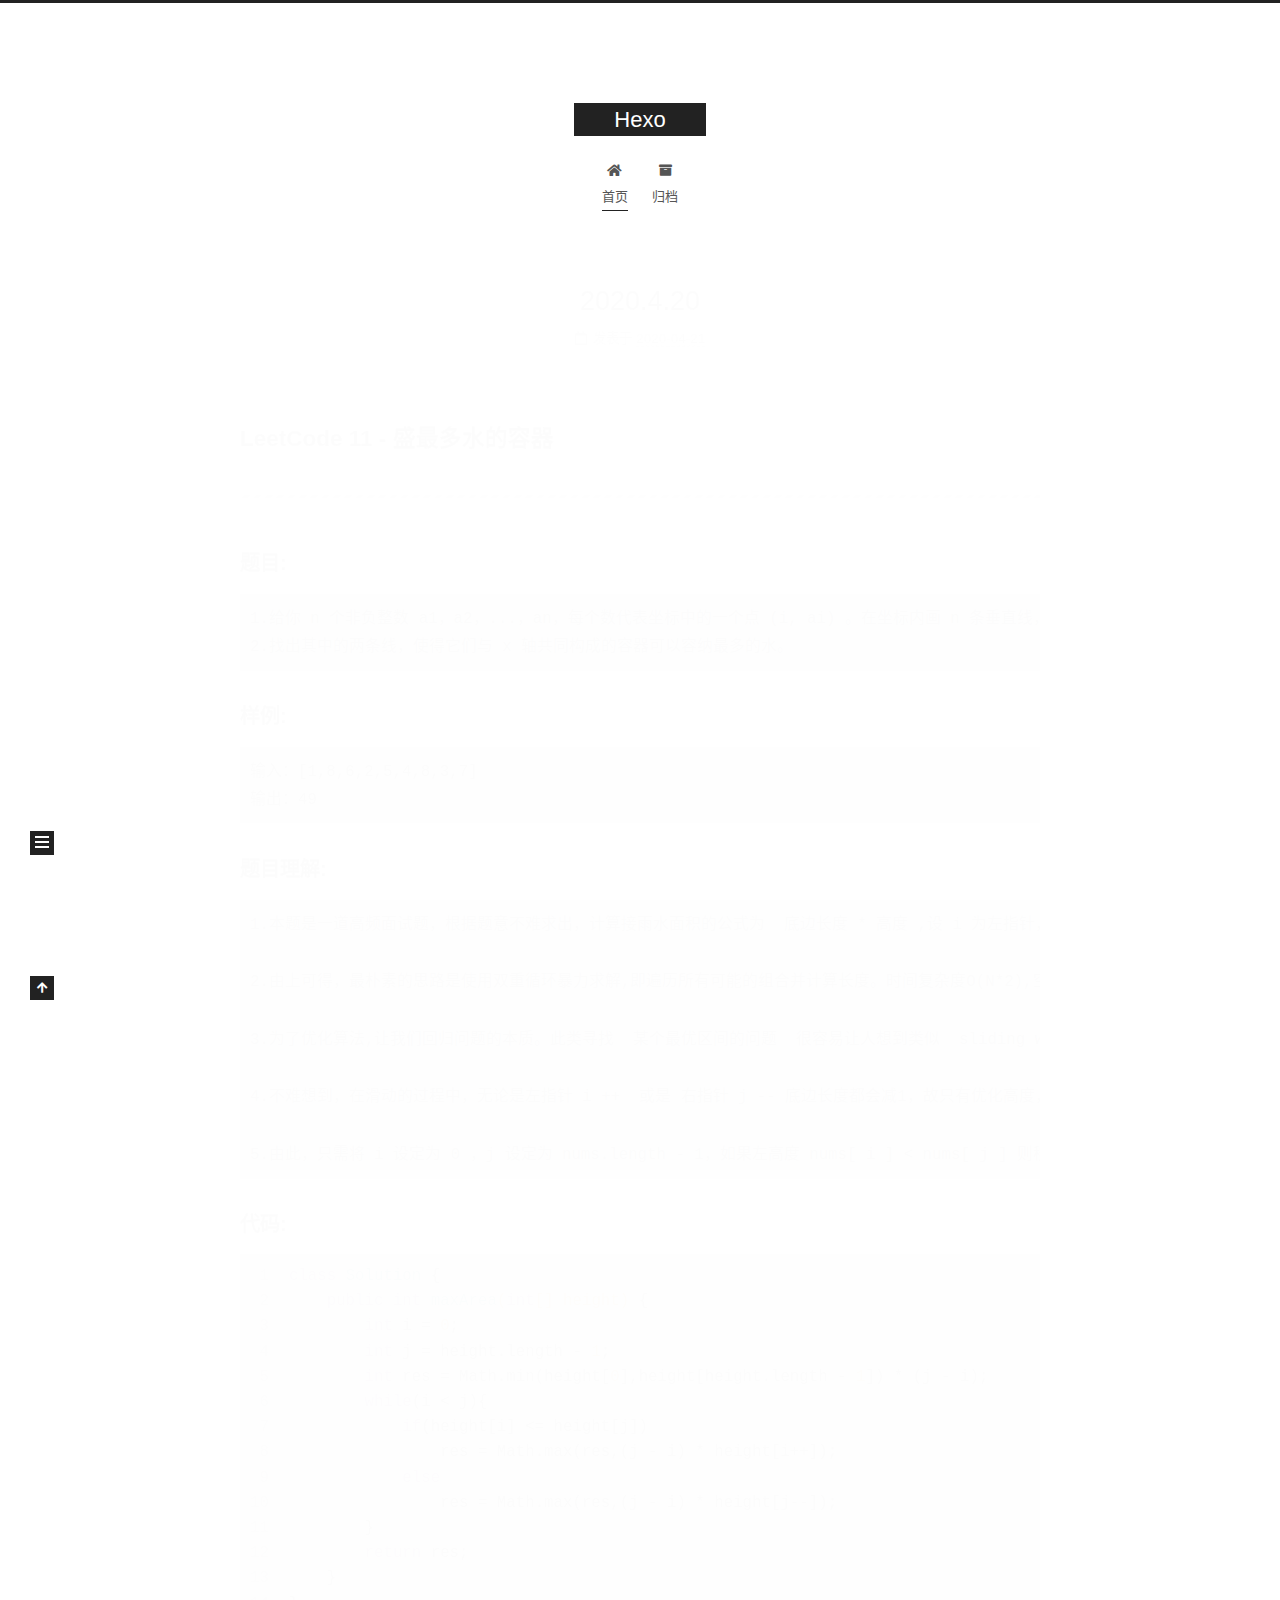
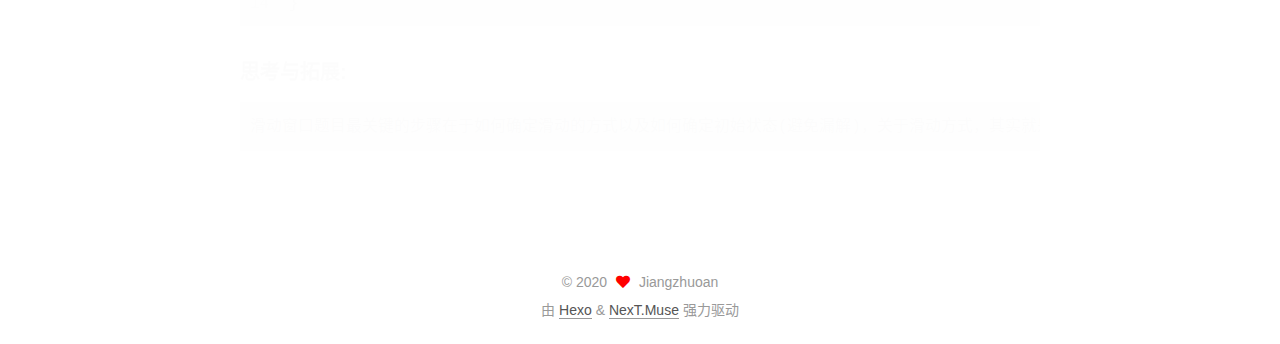
<file: index.html>
<!DOCTYPE html>
<html lang="zh-CN">
<head>
  <meta charset="UTF-8">
<meta name="viewport" content="width=device-width, initial-scale=1, maximum-scale=2">
<meta name="theme-color" content="#222">
<meta name="generator" content="Hexo 4.2.0">
  <link rel="apple-touch-icon" sizes="180x180" href="/images/apple-touch-icon-next.png">
  <link rel="icon" type="image/png" sizes="32x32" href="/images/favicon-32x32-next.png">
  <link rel="icon" type="image/png" sizes="16x16" href="/images/favicon-16x16-next.png">
  <link rel="mask-icon" href="/images/logo.svg" color="#222">

<link rel="stylesheet" href="/css/main.css">


<link rel="stylesheet" href="/lib/font-awesome/css/all.min.css">

<script id="hexo-configurations">
    var NexT = window.NexT || {};
    var CONFIG = {"hostname":"jiangzhuoan.github.io","root":"/","scheme":"Muse","version":"7.8.0","exturl":false,"sidebar":{"position":"left","display":"post","padding":18,"offset":12,"onmobile":false},"copycode":{"enable":false,"show_result":false,"style":null},"back2top":{"enable":true,"sidebar":false,"scrollpercent":false},"bookmark":{"enable":false,"color":"#222","save":"auto"},"fancybox":false,"mediumzoom":false,"lazyload":false,"pangu":false,"comments":{"style":"tabs","active":null,"storage":true,"lazyload":false,"nav":null},"algolia":{"hits":{"per_page":10},"labels":{"input_placeholder":"Search for Posts","hits_empty":"We didn't find any results for the search: ${query}","hits_stats":"${hits} results found in ${time} ms"}},"localsearch":{"enable":false,"trigger":"auto","top_n_per_article":1,"unescape":false,"preload":false},"motion":{"enable":true,"async":false,"transition":{"post_block":"fadeIn","post_header":"slideDownIn","post_body":"slideDownIn","coll_header":"slideLeftIn","sidebar":"slideUpIn"}}};
  </script>

  <meta property="og:type" content="website">
<meta property="og:title" content="Hexo">
<meta property="og:url" content="https://jiangzhuoan.github.io/index.html">
<meta property="og:site_name" content="Hexo">
<meta property="og:locale" content="zh_CN">
<meta property="article:author" content="Jiangzhuoan">
<meta name="twitter:card" content="summary">

<link rel="canonical" href="https://jiangzhuoan.github.io/">


<script id="page-configurations">
  // https://hexo.io/docs/variables.html
  CONFIG.page = {
    sidebar: "",
    isHome : true,
    isPost : false,
    lang   : 'zh-CN'
  };
</script>

  <title>Hexo</title>
  






  <noscript>
  <style>
  .use-motion .brand,
  .use-motion .menu-item,
  .sidebar-inner,
  .use-motion .post-block,
  .use-motion .pagination,
  .use-motion .comments,
  .use-motion .post-header,
  .use-motion .post-body,
  .use-motion .collection-header { opacity: initial; }

  .use-motion .site-title,
  .use-motion .site-subtitle {
    opacity: initial;
    top: initial;
  }

  .use-motion .logo-line-before i { left: initial; }
  .use-motion .logo-line-after i { right: initial; }
  </style>
</noscript>

<link rel="alternate" href="/atom.xml" title="Hexo" type="application/atom+xml">
</head>

<body itemscope itemtype="http://schema.org/WebPage">
  <div class="container use-motion">
    <div class="headband"></div>

    <header class="header" itemscope itemtype="http://schema.org/WPHeader">
      <div class="header-inner"><div class="site-brand-container">
  <div class="site-nav-toggle">
    <div class="toggle" aria-label="切换导航栏">
      <span class="toggle-line toggle-line-first"></span>
      <span class="toggle-line toggle-line-middle"></span>
      <span class="toggle-line toggle-line-last"></span>
    </div>
  </div>

  <div class="site-meta">

    <a href="/" class="brand" rel="start">
      <span class="logo-line-before"><i></i></span>
      <h1 class="site-title">Hexo</h1>
      <span class="logo-line-after"><i></i></span>
    </a>
  </div>

  <div class="site-nav-right">
    <div class="toggle popup-trigger">
    </div>
  </div>
</div>




<nav class="site-nav">
  <ul id="menu" class="main-menu menu">
        <li class="menu-item menu-item-home">

    <a href="/" rel="section"><i class="fa fa-home fa-fw"></i>首页</a>

  </li>
        <li class="menu-item menu-item-archives">

    <a href="/archives/" rel="section"><i class="fa fa-archive fa-fw"></i>归档</a>

  </li>
  </ul>
</nav>




</div>
    </header>

    
  <div class="back-to-top">
    <i class="fa fa-arrow-up"></i>
    <span>0%</span>
  </div>


    <main class="main">
      <div class="main-inner">
        <div class="content-wrap">
          

          <div class="content index posts-expand">
            
      
  
  
  <article itemscope itemtype="http://schema.org/Article" class="post-block" lang="zh-CN">
    <link itemprop="mainEntityOfPage" href="https://jiangzhuoan.github.io/2020/04/21/2020.4.20/">

    <span hidden itemprop="author" itemscope itemtype="http://schema.org/Person">
      <meta itemprop="image" content="/images/avatar.gif">
      <meta itemprop="name" content="Jiangzhuoan">
      <meta itemprop="description" content="">
    </span>

    <span hidden itemprop="publisher" itemscope itemtype="http://schema.org/Organization">
      <meta itemprop="name" content="Hexo">
    </span>
      <header class="post-header">
        <h2 class="post-title" itemprop="name headline">
          
            <a href="/2020/04/21/2020.4.20/" class="post-title-link" itemprop="url">2020.4.20</a>
        </h2>

        <div class="post-meta">
            <span class="post-meta-item">
              <span class="post-meta-item-icon">
                <i class="far fa-calendar"></i>
              </span>
              <span class="post-meta-item-text">发表于</span>
              

              <time title="创建时间：2020-04-21 10:18:29 / 修改时间：10:10:17" itemprop="dateCreated datePublished" datetime="2020-04-21T10:18:29+08:00">2020-04-21</time>
            </span>

          

        </div>
      </header>

    
    
    
    <div class="post-body" itemprop="articleBody">

      
          <h3 id="LeetCode-11-盛最多水的容器"><a href="#LeetCode-11-盛最多水的容器" class="headerlink" title="LeetCode 11 - 盛最多水的容器"></a>LeetCode 11 - 盛最多水的容器</h3><hr>
<h4 id="题目"><a href="#题目" class="headerlink" title="题目:"></a>题目:</h4><pre><code>1.给你 n 个非负整数 a1，a2，...，an，每个数代表坐标中的一个点 (i, ai) 。在坐标内画 n 条垂直线，垂直线 i 的两个端点分别为 (i, ai) 和 (i, 0)。
2.找出其中的两条线，使得它们与 x 轴共同构成的容器可以容纳最多的水。</code></pre><h4 id="样例"><a href="#样例" class="headerlink" title="样例:"></a>样例:</h4><pre><code>输入：[1,8,6,2,5,4,8,3,7]
输出：49</code></pre><h4 id="题目理解"><a href="#题目理解" class="headerlink" title="题目理解:"></a>题目理解:</h4><pre><code>1.本题是一道高频面试题，根据题意不难求出，计算接雨水面积的公式为  底边长度 * 高度 ,设 i 为左指针，j 为右指针，则可知面积计算公式为 (j - i) * min(nums[j],nums[i])

2.由上可得，最朴素的思路是使用双重循环暴力求解,即遍历所有可能的组合并计算长度。时间复杂度O(N*2),空间复杂度O(1),显然这不是最优解

3.为了优化算法,让我们回归问题的本质。此类寻找  某个最优区间的问题  很容易让人想到类似  sliding window  的解法。那么下一个问题就是，如何进行窗口的滑动。

4.不难想到，在滑动的过程中，无论是左指针 i ++  或是 右指针 j -- 底边长度都会减1，故只有优化高度，即在每次移动中，都试图寻找使高度更大的选项，也就是移动左右两边长度较短的那一边

5.由此，只需将 i 设定为 0 ，j 设定为 nums.length - 1，如果左高度 nums[ i ] &lt; nums[ j ] 则移动左指针 i ++ ；如果右高度 nums[ j ] &lt; nums[ i ] 则移动右指针  j -- ,并记录每次的面积。 仅需一次遍历，时间复杂度为O(N)</code></pre><h4 id="代码"><a href="#代码" class="headerlink" title="代码:"></a>代码:</h4><figure class="highlight java"><table><tr><td class="gutter"><pre><span class="line">1</span><br><span class="line">2</span><br><span class="line">3</span><br><span class="line">4</span><br><span class="line">5</span><br><span class="line">6</span><br><span class="line">7</span><br><span class="line">8</span><br><span class="line">9</span><br><span class="line">10</span><br><span class="line">11</span><br><span class="line">12</span><br><span class="line">13</span><br><span class="line">14</span><br></pre></td><td class="code"><pre><span class="line"><span class="class"><span class="keyword">class</span> <span class="title">Solution</span> </span>&#123;</span><br><span class="line">    <span class="function"><span class="keyword">public</span> <span class="keyword">int</span> <span class="title">maxArea</span><span class="params">(<span class="keyword">int</span>[] height)</span> </span>&#123;</span><br><span class="line">        <span class="keyword">int</span> i = <span class="number">0</span>;</span><br><span class="line">        <span class="keyword">int</span> j = height.length - <span class="number">1</span>;</span><br><span class="line">        <span class="keyword">int</span> res = Math.min(height[<span class="number">0</span>],height[height.length - <span class="number">1</span>]) * (j - i);</span><br><span class="line">        <span class="keyword">while</span>(i &lt; j)&#123;</span><br><span class="line">            <span class="keyword">if</span>(height[i] &lt;= height[j])</span><br><span class="line">                res = Math.max(res,(j - i) * height[i++]);</span><br><span class="line">            <span class="keyword">else</span></span><br><span class="line">                res = Math.max(res,(j - i) * height[j--]);</span><br><span class="line">        &#125;</span><br><span class="line">        <span class="keyword">return</span> res;</span><br><span class="line">    &#125;</span><br><span class="line">&#125;</span><br></pre></td></tr></table></figure>

<h4 id="思考与拓展"><a href="#思考与拓展" class="headerlink" title="思考与拓展:"></a>思考与拓展:</h4><pre><code>滑动窗口题目最关键的步骤在于如何确定滑动的方式以及如何确定初始状态(避免漏解)，关于滑动方式，其实就是每一步如何保证局部最优解的问题，关于避免漏解或错解，请看与本题类似的LeetCode 448题的分析。</code></pre>
      
    </div>

    
    
    
      <footer class="post-footer">
        <div class="post-eof"></div>
      </footer>
  </article>
  
  
  


  



          </div>
          

<script>
  window.addEventListener('tabs:register', () => {
    let { activeClass } = CONFIG.comments;
    if (CONFIG.comments.storage) {
      activeClass = localStorage.getItem('comments_active') || activeClass;
    }
    if (activeClass) {
      let activeTab = document.querySelector(`a[href="#comment-${activeClass}"]`);
      if (activeTab) {
        activeTab.click();
      }
    }
  });
  if (CONFIG.comments.storage) {
    window.addEventListener('tabs:click', event => {
      if (!event.target.matches('.tabs-comment .tab-content .tab-pane')) return;
      let commentClass = event.target.classList[1];
      localStorage.setItem('comments_active', commentClass);
    });
  }
</script>

        </div>
          
  
  <div class="toggle sidebar-toggle">
    <span class="toggle-line toggle-line-first"></span>
    <span class="toggle-line toggle-line-middle"></span>
    <span class="toggle-line toggle-line-last"></span>
  </div>

  <aside class="sidebar">
    <div class="sidebar-inner">

      <ul class="sidebar-nav motion-element">
        <li class="sidebar-nav-toc">
          文章目录
        </li>
        <li class="sidebar-nav-overview">
          站点概览
        </li>
      </ul>

      <!--noindex-->
      <div class="post-toc-wrap sidebar-panel">
      </div>
      <!--/noindex-->

      <div class="site-overview-wrap sidebar-panel">
        <div class="site-author motion-element" itemprop="author" itemscope itemtype="http://schema.org/Person">
  <p class="site-author-name" itemprop="name">Jiangzhuoan</p>
  <div class="site-description" itemprop="description"></div>
</div>
<div class="site-state-wrap motion-element">
  <nav class="site-state">
      <div class="site-state-item site-state-posts">
          <a href="/archives/">
        
          <span class="site-state-item-count">1</span>
          <span class="site-state-item-name">日志</span>
        </a>
      </div>
  </nav>
</div>



      </div>

    </div>
  </aside>
  <div id="sidebar-dimmer"></div>


      </div>
    </main>

    <footer class="footer">
      <div class="footer-inner">
        

        

<div class="copyright">
  
  &copy; 
  <span itemprop="copyrightYear">2020</span>
  <span class="with-love">
    <i class="fa fa-heart"></i>
  </span>
  <span class="author" itemprop="copyrightHolder">Jiangzhuoan</span>
</div>
  <div class="powered-by">由 <a href="https://hexo.io/" class="theme-link" rel="noopener" target="_blank">Hexo</a> & <a href="https://muse.theme-next.org/" class="theme-link" rel="noopener" target="_blank">NexT.Muse</a> 强力驱动
  </div>

        








      </div>
    </footer>
  </div>

  
  <script src="/lib/anime.min.js"></script>
  <script src="/lib/velocity/velocity.min.js"></script>
  <script src="/lib/velocity/velocity.ui.min.js"></script>

<script src="/js/utils.js"></script>

<script src="/js/motion.js"></script>


<script src="/js/schemes/muse.js"></script>


<script src="/js/next-boot.js"></script>




  















  

  

</body>
</html>
</file>
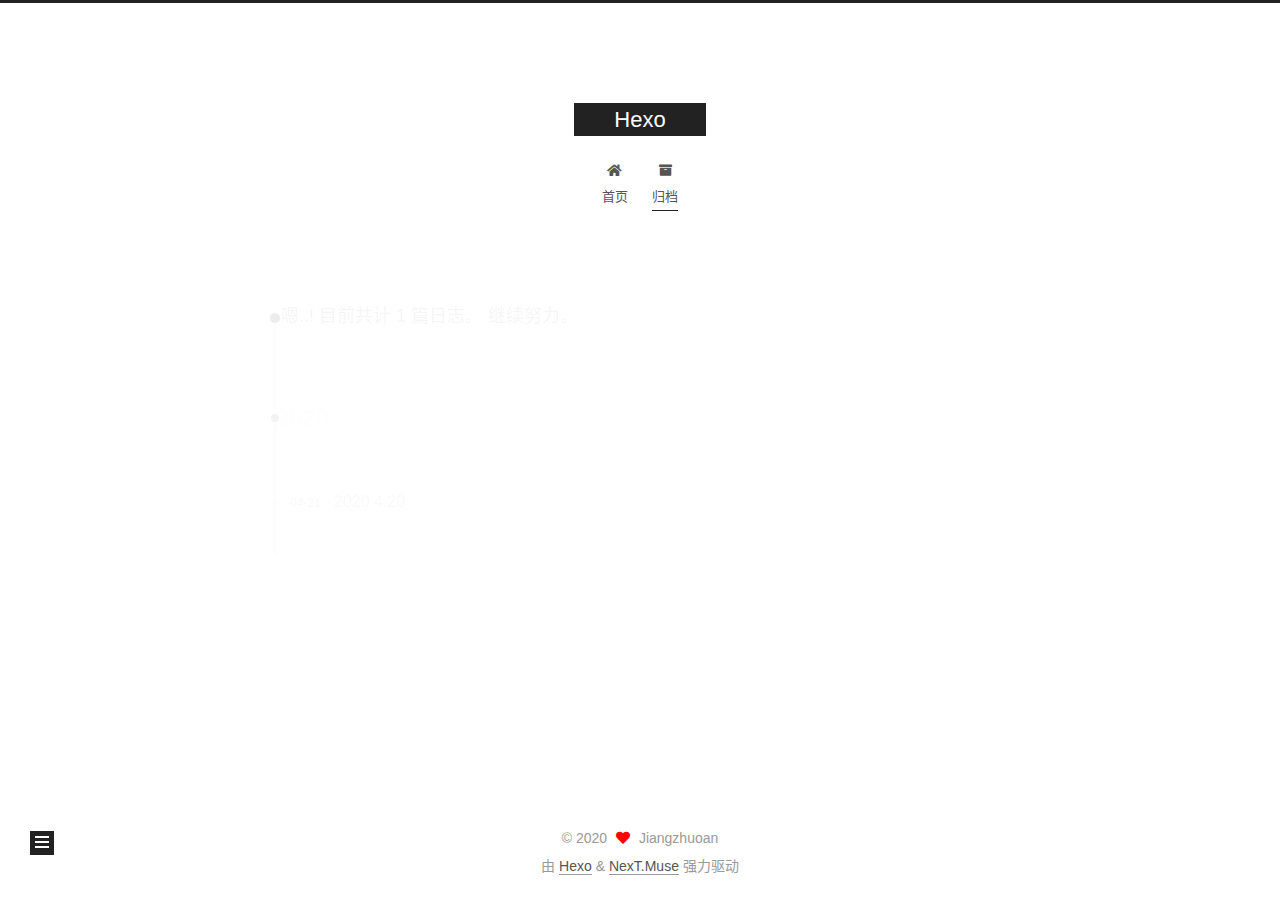
<file: archives/index.html>
<!DOCTYPE html>
<html lang="zh-CN">
<head>
  <meta charset="UTF-8">
<meta name="viewport" content="width=device-width, initial-scale=1, maximum-scale=2">
<meta name="theme-color" content="#222">
<meta name="generator" content="Hexo 4.2.0">
  <link rel="apple-touch-icon" sizes="180x180" href="/images/apple-touch-icon-next.png">
  <link rel="icon" type="image/png" sizes="32x32" href="/images/favicon-32x32-next.png">
  <link rel="icon" type="image/png" sizes="16x16" href="/images/favicon-16x16-next.png">
  <link rel="mask-icon" href="/images/logo.svg" color="#222">

<link rel="stylesheet" href="/css/main.css">


<link rel="stylesheet" href="/lib/font-awesome/css/all.min.css">

<script id="hexo-configurations">
    var NexT = window.NexT || {};
    var CONFIG = {"hostname":"jiangzhuoan.github.io","root":"/","scheme":"Muse","version":"7.8.0","exturl":false,"sidebar":{"position":"left","display":"post","padding":18,"offset":12,"onmobile":false},"copycode":{"enable":false,"show_result":false,"style":null},"back2top":{"enable":true,"sidebar":false,"scrollpercent":false},"bookmark":{"enable":false,"color":"#222","save":"auto"},"fancybox":false,"mediumzoom":false,"lazyload":false,"pangu":false,"comments":{"style":"tabs","active":null,"storage":true,"lazyload":false,"nav":null},"algolia":{"hits":{"per_page":10},"labels":{"input_placeholder":"Search for Posts","hits_empty":"We didn't find any results for the search: ${query}","hits_stats":"${hits} results found in ${time} ms"}},"localsearch":{"enable":false,"trigger":"auto","top_n_per_article":1,"unescape":false,"preload":false},"motion":{"enable":true,"async":false,"transition":{"post_block":"fadeIn","post_header":"slideDownIn","post_body":"slideDownIn","coll_header":"slideLeftIn","sidebar":"slideUpIn"}}};
  </script>

  <meta property="og:type" content="website">
<meta property="og:title" content="Hexo">
<meta property="og:url" content="https://jiangzhuoan.github.io/archives/index.html">
<meta property="og:site_name" content="Hexo">
<meta property="og:locale" content="zh_CN">
<meta property="article:author" content="Jiangzhuoan">
<meta name="twitter:card" content="summary">

<link rel="canonical" href="https://jiangzhuoan.github.io/archives/">


<script id="page-configurations">
  // https://hexo.io/docs/variables.html
  CONFIG.page = {
    sidebar: "",
    isHome : false,
    isPost : false,
    lang   : 'zh-CN'
  };
</script>

  <title>归档 | Hexo</title>
  






  <noscript>
  <style>
  .use-motion .brand,
  .use-motion .menu-item,
  .sidebar-inner,
  .use-motion .post-block,
  .use-motion .pagination,
  .use-motion .comments,
  .use-motion .post-header,
  .use-motion .post-body,
  .use-motion .collection-header { opacity: initial; }

  .use-motion .site-title,
  .use-motion .site-subtitle {
    opacity: initial;
    top: initial;
  }

  .use-motion .logo-line-before i { left: initial; }
  .use-motion .logo-line-after i { right: initial; }
  </style>
</noscript>

<link rel="alternate" href="/atom.xml" title="Hexo" type="application/atom+xml">
</head>

<body itemscope itemtype="http://schema.org/WebPage">
  <div class="container use-motion">
    <div class="headband"></div>

    <header class="header" itemscope itemtype="http://schema.org/WPHeader">
      <div class="header-inner"><div class="site-brand-container">
  <div class="site-nav-toggle">
    <div class="toggle" aria-label="切换导航栏">
      <span class="toggle-line toggle-line-first"></span>
      <span class="toggle-line toggle-line-middle"></span>
      <span class="toggle-line toggle-line-last"></span>
    </div>
  </div>

  <div class="site-meta">

    <a href="/" class="brand" rel="start">
      <span class="logo-line-before"><i></i></span>
      <h1 class="site-title">Hexo</h1>
      <span class="logo-line-after"><i></i></span>
    </a>
  </div>

  <div class="site-nav-right">
    <div class="toggle popup-trigger">
    </div>
  </div>
</div>




<nav class="site-nav">
  <ul id="menu" class="main-menu menu">
        <li class="menu-item menu-item-home">

    <a href="/" rel="section"><i class="fa fa-home fa-fw"></i>首页</a>

  </li>
        <li class="menu-item menu-item-archives">

    <a href="/archives/" rel="section"><i class="fa fa-archive fa-fw"></i>归档</a>

  </li>
  </ul>
</nav>




</div>
    </header>

    
  <div class="back-to-top">
    <i class="fa fa-arrow-up"></i>
    <span>0%</span>
  </div>


    <main class="main">
      <div class="main-inner">
        <div class="content-wrap">
          

          <div class="content archive">
            

  
  
  
  <div class="post-block">
    <div class="posts-collapse">
      <div class="collection-title">
        <span class="collection-header">嗯..! 目前共计 1 篇日志。 继续努力。</span>
      </div>

      
    <div class="collection-year">
      <span class="collection-header">2020</span>
    </div>

  <article itemscope itemtype="http://schema.org/Article">
    <header class="post-header">

      <div class="post-meta">
        <time itemprop="dateCreated"
              datetime="2020-04-21T10:18:29+08:00"
              content="2020-04-21">
          04-21
        </time>
      </div>

      <div class="post-title">
          <a class="post-title-link" href="/2020/04/21/2020.4.20/" itemprop="url">
            <span itemprop="name">2020.4.20</span>
          </a>
      </div>

    </header>
  </article>


    </div>
  </div>
  
  
  

  



          </div>
          

<script>
  window.addEventListener('tabs:register', () => {
    let { activeClass } = CONFIG.comments;
    if (CONFIG.comments.storage) {
      activeClass = localStorage.getItem('comments_active') || activeClass;
    }
    if (activeClass) {
      let activeTab = document.querySelector(`a[href="#comment-${activeClass}"]`);
      if (activeTab) {
        activeTab.click();
      }
    }
  });
  if (CONFIG.comments.storage) {
    window.addEventListener('tabs:click', event => {
      if (!event.target.matches('.tabs-comment .tab-content .tab-pane')) return;
      let commentClass = event.target.classList[1];
      localStorage.setItem('comments_active', commentClass);
    });
  }
</script>

        </div>
          
  
  <div class="toggle sidebar-toggle">
    <span class="toggle-line toggle-line-first"></span>
    <span class="toggle-line toggle-line-middle"></span>
    <span class="toggle-line toggle-line-last"></span>
  </div>

  <aside class="sidebar">
    <div class="sidebar-inner">

      <ul class="sidebar-nav motion-element">
        <li class="sidebar-nav-toc">
          文章目录
        </li>
        <li class="sidebar-nav-overview">
          站点概览
        </li>
      </ul>

      <!--noindex-->
      <div class="post-toc-wrap sidebar-panel">
      </div>
      <!--/noindex-->

      <div class="site-overview-wrap sidebar-panel">
        <div class="site-author motion-element" itemprop="author" itemscope itemtype="http://schema.org/Person">
  <p class="site-author-name" itemprop="name">Jiangzhuoan</p>
  <div class="site-description" itemprop="description"></div>
</div>
<div class="site-state-wrap motion-element">
  <nav class="site-state">
      <div class="site-state-item site-state-posts">
          <a href="/archives/">
        
          <span class="site-state-item-count">1</span>
          <span class="site-state-item-name">日志</span>
        </a>
      </div>
  </nav>
</div>



      </div>

    </div>
  </aside>
  <div id="sidebar-dimmer"></div>


      </div>
    </main>

    <footer class="footer">
      <div class="footer-inner">
        

        

<div class="copyright">
  
  &copy; 
  <span itemprop="copyrightYear">2020</span>
  <span class="with-love">
    <i class="fa fa-heart"></i>
  </span>
  <span class="author" itemprop="copyrightHolder">Jiangzhuoan</span>
</div>
  <div class="powered-by">由 <a href="https://hexo.io/" class="theme-link" rel="noopener" target="_blank">Hexo</a> & <a href="https://muse.theme-next.org/" class="theme-link" rel="noopener" target="_blank">NexT.Muse</a> 强力驱动
  </div>

        








      </div>
    </footer>
  </div>

  
  <script src="/lib/anime.min.js"></script>
  <script src="/lib/velocity/velocity.min.js"></script>
  <script src="/lib/velocity/velocity.ui.min.js"></script>

<script src="/js/utils.js"></script>

<script src="/js/motion.js"></script>


<script src="/js/schemes/muse.js"></script>


<script src="/js/next-boot.js"></script>




  















  

  

</body>
</html>
</file>
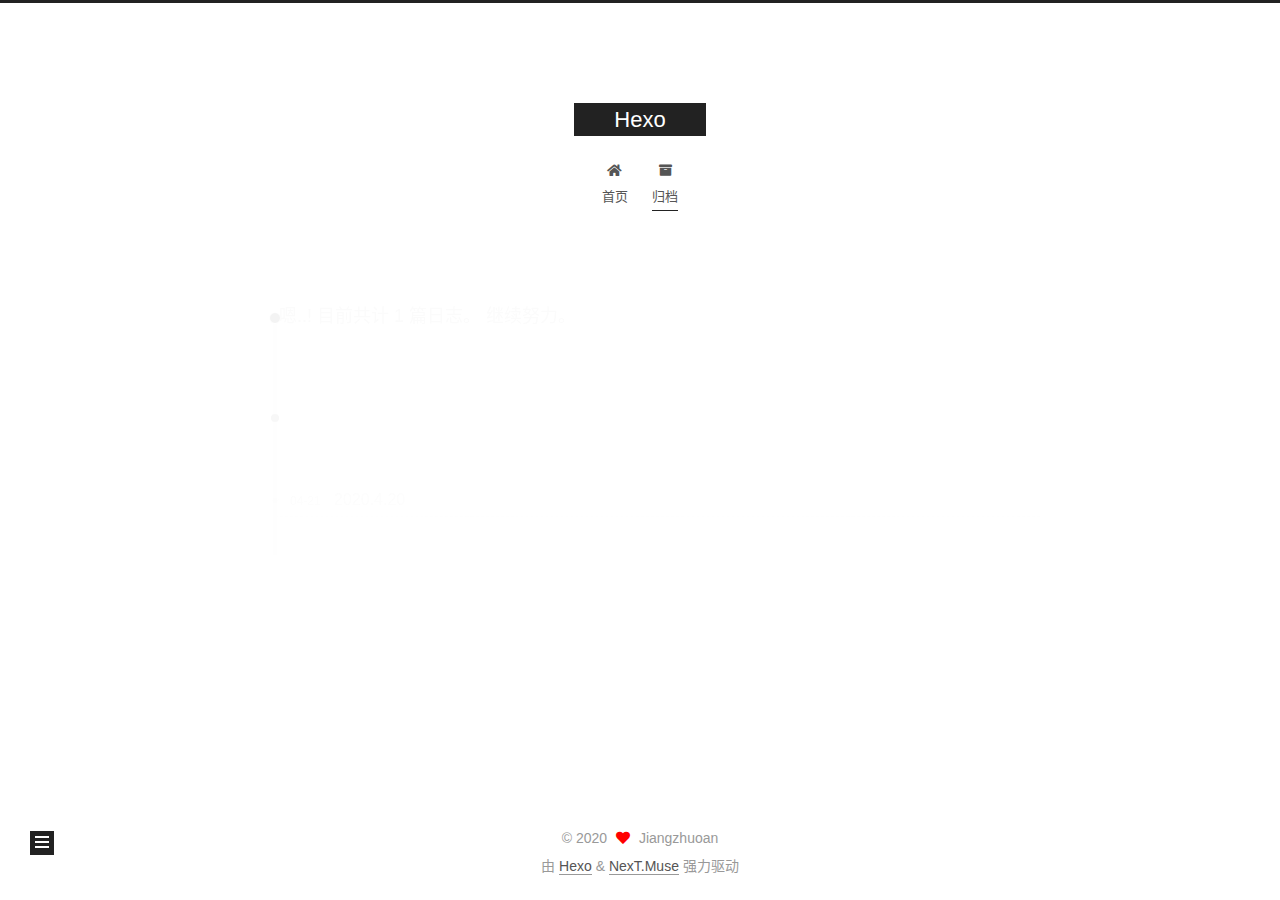
<file: archives/2020/index.html>
<!DOCTYPE html>
<html lang="zh-CN">
<head>
  <meta charset="UTF-8">
<meta name="viewport" content="width=device-width, initial-scale=1, maximum-scale=2">
<meta name="theme-color" content="#222">
<meta name="generator" content="Hexo 4.2.0">
  <link rel="apple-touch-icon" sizes="180x180" href="/images/apple-touch-icon-next.png">
  <link rel="icon" type="image/png" sizes="32x32" href="/images/favicon-32x32-next.png">
  <link rel="icon" type="image/png" sizes="16x16" href="/images/favicon-16x16-next.png">
  <link rel="mask-icon" href="/images/logo.svg" color="#222">

<link rel="stylesheet" href="/css/main.css">


<link rel="stylesheet" href="/lib/font-awesome/css/all.min.css">

<script id="hexo-configurations">
    var NexT = window.NexT || {};
    var CONFIG = {"hostname":"jiangzhuoan.github.io","root":"/","scheme":"Muse","version":"7.8.0","exturl":false,"sidebar":{"position":"left","display":"post","padding":18,"offset":12,"onmobile":false},"copycode":{"enable":false,"show_result":false,"style":null},"back2top":{"enable":true,"sidebar":false,"scrollpercent":false},"bookmark":{"enable":false,"color":"#222","save":"auto"},"fancybox":false,"mediumzoom":false,"lazyload":false,"pangu":false,"comments":{"style":"tabs","active":null,"storage":true,"lazyload":false,"nav":null},"algolia":{"hits":{"per_page":10},"labels":{"input_placeholder":"Search for Posts","hits_empty":"We didn't find any results for the search: ${query}","hits_stats":"${hits} results found in ${time} ms"}},"localsearch":{"enable":false,"trigger":"auto","top_n_per_article":1,"unescape":false,"preload":false},"motion":{"enable":true,"async":false,"transition":{"post_block":"fadeIn","post_header":"slideDownIn","post_body":"slideDownIn","coll_header":"slideLeftIn","sidebar":"slideUpIn"}}};
  </script>

  <meta property="og:type" content="website">
<meta property="og:title" content="Hexo">
<meta property="og:url" content="https://jiangzhuoan.github.io/archives/2020/index.html">
<meta property="og:site_name" content="Hexo">
<meta property="og:locale" content="zh_CN">
<meta property="article:author" content="Jiangzhuoan">
<meta name="twitter:card" content="summary">

<link rel="canonical" href="https://jiangzhuoan.github.io/archives/2020/">


<script id="page-configurations">
  // https://hexo.io/docs/variables.html
  CONFIG.page = {
    sidebar: "",
    isHome : false,
    isPost : false,
    lang   : 'zh-CN'
  };
</script>

  <title>归档 | Hexo</title>
  






  <noscript>
  <style>
  .use-motion .brand,
  .use-motion .menu-item,
  .sidebar-inner,
  .use-motion .post-block,
  .use-motion .pagination,
  .use-motion .comments,
  .use-motion .post-header,
  .use-motion .post-body,
  .use-motion .collection-header { opacity: initial; }

  .use-motion .site-title,
  .use-motion .site-subtitle {
    opacity: initial;
    top: initial;
  }

  .use-motion .logo-line-before i { left: initial; }
  .use-motion .logo-line-after i { right: initial; }
  </style>
</noscript>

<link rel="alternate" href="/atom.xml" title="Hexo" type="application/atom+xml">
</head>

<body itemscope itemtype="http://schema.org/WebPage">
  <div class="container use-motion">
    <div class="headband"></div>

    <header class="header" itemscope itemtype="http://schema.org/WPHeader">
      <div class="header-inner"><div class="site-brand-container">
  <div class="site-nav-toggle">
    <div class="toggle" aria-label="切换导航栏">
      <span class="toggle-line toggle-line-first"></span>
      <span class="toggle-line toggle-line-middle"></span>
      <span class="toggle-line toggle-line-last"></span>
    </div>
  </div>

  <div class="site-meta">

    <a href="/" class="brand" rel="start">
      <span class="logo-line-before"><i></i></span>
      <h1 class="site-title">Hexo</h1>
      <span class="logo-line-after"><i></i></span>
    </a>
  </div>

  <div class="site-nav-right">
    <div class="toggle popup-trigger">
    </div>
  </div>
</div>




<nav class="site-nav">
  <ul id="menu" class="main-menu menu">
        <li class="menu-item menu-item-home">

    <a href="/" rel="section"><i class="fa fa-home fa-fw"></i>首页</a>

  </li>
        <li class="menu-item menu-item-archives">

    <a href="/archives/" rel="section"><i class="fa fa-archive fa-fw"></i>归档</a>

  </li>
  </ul>
</nav>




</div>
    </header>

    
  <div class="back-to-top">
    <i class="fa fa-arrow-up"></i>
    <span>0%</span>
  </div>


    <main class="main">
      <div class="main-inner">
        <div class="content-wrap">
          

          <div class="content archive">
            

  
  
  
  <div class="post-block">
    <div class="posts-collapse">
      <div class="collection-title">
        <span class="collection-header">嗯..! 目前共计 1 篇日志。 继续努力。</span>
      </div>

      
    <div class="collection-year">
      <span class="collection-header">2020</span>
    </div>

  <article itemscope itemtype="http://schema.org/Article">
    <header class="post-header">

      <div class="post-meta">
        <time itemprop="dateCreated"
              datetime="2020-04-21T10:18:29+08:00"
              content="2020-04-21">
          04-21
        </time>
      </div>

      <div class="post-title">
          <a class="post-title-link" href="/2020/04/21/2020.4.20/" itemprop="url">
            <span itemprop="name">2020.4.20</span>
          </a>
      </div>

    </header>
  </article>


    </div>
  </div>
  
  
  

  



          </div>
          

<script>
  window.addEventListener('tabs:register', () => {
    let { activeClass } = CONFIG.comments;
    if (CONFIG.comments.storage) {
      activeClass = localStorage.getItem('comments_active') || activeClass;
    }
    if (activeClass) {
      let activeTab = document.querySelector(`a[href="#comment-${activeClass}"]`);
      if (activeTab) {
        activeTab.click();
      }
    }
  });
  if (CONFIG.comments.storage) {
    window.addEventListener('tabs:click', event => {
      if (!event.target.matches('.tabs-comment .tab-content .tab-pane')) return;
      let commentClass = event.target.classList[1];
      localStorage.setItem('comments_active', commentClass);
    });
  }
</script>

        </div>
          
  
  <div class="toggle sidebar-toggle">
    <span class="toggle-line toggle-line-first"></span>
    <span class="toggle-line toggle-line-middle"></span>
    <span class="toggle-line toggle-line-last"></span>
  </div>

  <aside class="sidebar">
    <div class="sidebar-inner">

      <ul class="sidebar-nav motion-element">
        <li class="sidebar-nav-toc">
          文章目录
        </li>
        <li class="sidebar-nav-overview">
          站点概览
        </li>
      </ul>

      <!--noindex-->
      <div class="post-toc-wrap sidebar-panel">
      </div>
      <!--/noindex-->

      <div class="site-overview-wrap sidebar-panel">
        <div class="site-author motion-element" itemprop="author" itemscope itemtype="http://schema.org/Person">
  <p class="site-author-name" itemprop="name">Jiangzhuoan</p>
  <div class="site-description" itemprop="description"></div>
</div>
<div class="site-state-wrap motion-element">
  <nav class="site-state">
      <div class="site-state-item site-state-posts">
          <a href="/archives/">
        
          <span class="site-state-item-count">1</span>
          <span class="site-state-item-name">日志</span>
        </a>
      </div>
  </nav>
</div>



      </div>

    </div>
  </aside>
  <div id="sidebar-dimmer"></div>


      </div>
    </main>

    <footer class="footer">
      <div class="footer-inner">
        

        

<div class="copyright">
  
  &copy; 
  <span itemprop="copyrightYear">2020</span>
  <span class="with-love">
    <i class="fa fa-heart"></i>
  </span>
  <span class="author" itemprop="copyrightHolder">Jiangzhuoan</span>
</div>
  <div class="powered-by">由 <a href="https://hexo.io/" class="theme-link" rel="noopener" target="_blank">Hexo</a> & <a href="https://muse.theme-next.org/" class="theme-link" rel="noopener" target="_blank">NexT.Muse</a> 强力驱动
  </div>

        








      </div>
    </footer>
  </div>

  
  <script src="/lib/anime.min.js"></script>
  <script src="/lib/velocity/velocity.min.js"></script>
  <script src="/lib/velocity/velocity.ui.min.js"></script>

<script src="/js/utils.js"></script>

<script src="/js/motion.js"></script>


<script src="/js/schemes/muse.js"></script>


<script src="/js/next-boot.js"></script>




  















  

  

</body>
</html>
</file>
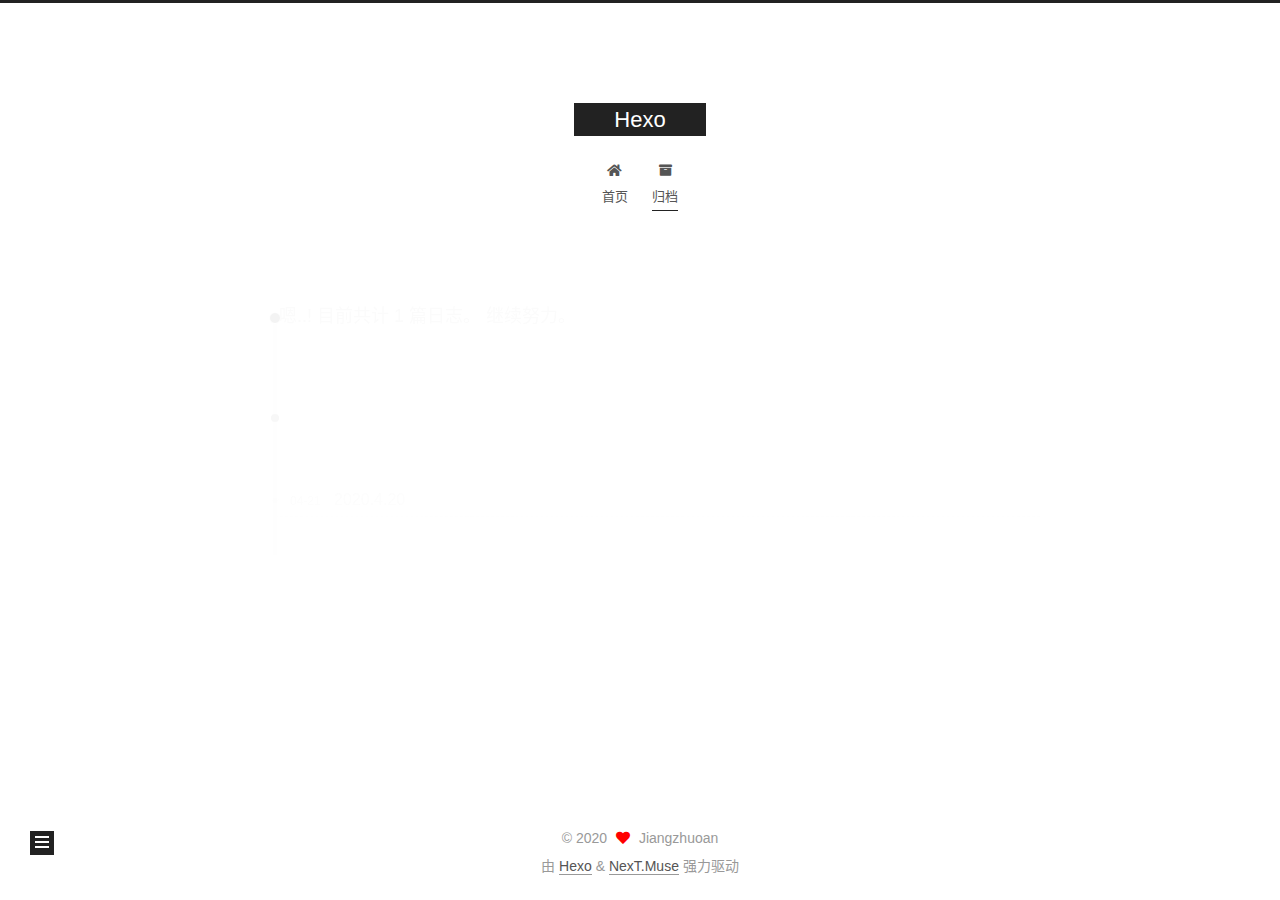
<file: archives/2020/04/index.html>
<!DOCTYPE html>
<html lang="zh-CN">
<head>
  <meta charset="UTF-8">
<meta name="viewport" content="width=device-width, initial-scale=1, maximum-scale=2">
<meta name="theme-color" content="#222">
<meta name="generator" content="Hexo 4.2.0">
  <link rel="apple-touch-icon" sizes="180x180" href="/images/apple-touch-icon-next.png">
  <link rel="icon" type="image/png" sizes="32x32" href="/images/favicon-32x32-next.png">
  <link rel="icon" type="image/png" sizes="16x16" href="/images/favicon-16x16-next.png">
  <link rel="mask-icon" href="/images/logo.svg" color="#222">

<link rel="stylesheet" href="/css/main.css">


<link rel="stylesheet" href="/lib/font-awesome/css/all.min.css">

<script id="hexo-configurations">
    var NexT = window.NexT || {};
    var CONFIG = {"hostname":"jiangzhuoan.github.io","root":"/","scheme":"Muse","version":"7.8.0","exturl":false,"sidebar":{"position":"left","display":"post","padding":18,"offset":12,"onmobile":false},"copycode":{"enable":false,"show_result":false,"style":null},"back2top":{"enable":true,"sidebar":false,"scrollpercent":false},"bookmark":{"enable":false,"color":"#222","save":"auto"},"fancybox":false,"mediumzoom":false,"lazyload":false,"pangu":false,"comments":{"style":"tabs","active":null,"storage":true,"lazyload":false,"nav":null},"algolia":{"hits":{"per_page":10},"labels":{"input_placeholder":"Search for Posts","hits_empty":"We didn't find any results for the search: ${query}","hits_stats":"${hits} results found in ${time} ms"}},"localsearch":{"enable":false,"trigger":"auto","top_n_per_article":1,"unescape":false,"preload":false},"motion":{"enable":true,"async":false,"transition":{"post_block":"fadeIn","post_header":"slideDownIn","post_body":"slideDownIn","coll_header":"slideLeftIn","sidebar":"slideUpIn"}}};
  </script>

  <meta property="og:type" content="website">
<meta property="og:title" content="Hexo">
<meta property="og:url" content="https://jiangzhuoan.github.io/archives/2020/04/index.html">
<meta property="og:site_name" content="Hexo">
<meta property="og:locale" content="zh_CN">
<meta property="article:author" content="Jiangzhuoan">
<meta name="twitter:card" content="summary">

<link rel="canonical" href="https://jiangzhuoan.github.io/archives/2020/04/">


<script id="page-configurations">
  // https://hexo.io/docs/variables.html
  CONFIG.page = {
    sidebar: "",
    isHome : false,
    isPost : false,
    lang   : 'zh-CN'
  };
</script>

  <title>归档 | Hexo</title>
  






  <noscript>
  <style>
  .use-motion .brand,
  .use-motion .menu-item,
  .sidebar-inner,
  .use-motion .post-block,
  .use-motion .pagination,
  .use-motion .comments,
  .use-motion .post-header,
  .use-motion .post-body,
  .use-motion .collection-header { opacity: initial; }

  .use-motion .site-title,
  .use-motion .site-subtitle {
    opacity: initial;
    top: initial;
  }

  .use-motion .logo-line-before i { left: initial; }
  .use-motion .logo-line-after i { right: initial; }
  </style>
</noscript>

<link rel="alternate" href="/atom.xml" title="Hexo" type="application/atom+xml">
</head>

<body itemscope itemtype="http://schema.org/WebPage">
  <div class="container use-motion">
    <div class="headband"></div>

    <header class="header" itemscope itemtype="http://schema.org/WPHeader">
      <div class="header-inner"><div class="site-brand-container">
  <div class="site-nav-toggle">
    <div class="toggle" aria-label="切换导航栏">
      <span class="toggle-line toggle-line-first"></span>
      <span class="toggle-line toggle-line-middle"></span>
      <span class="toggle-line toggle-line-last"></span>
    </div>
  </div>

  <div class="site-meta">

    <a href="/" class="brand" rel="start">
      <span class="logo-line-before"><i></i></span>
      <h1 class="site-title">Hexo</h1>
      <span class="logo-line-after"><i></i></span>
    </a>
  </div>

  <div class="site-nav-right">
    <div class="toggle popup-trigger">
    </div>
  </div>
</div>




<nav class="site-nav">
  <ul id="menu" class="main-menu menu">
        <li class="menu-item menu-item-home">

    <a href="/" rel="section"><i class="fa fa-home fa-fw"></i>首页</a>

  </li>
        <li class="menu-item menu-item-archives">

    <a href="/archives/" rel="section"><i class="fa fa-archive fa-fw"></i>归档</a>

  </li>
  </ul>
</nav>




</div>
    </header>

    
  <div class="back-to-top">
    <i class="fa fa-arrow-up"></i>
    <span>0%</span>
  </div>


    <main class="main">
      <div class="main-inner">
        <div class="content-wrap">
          

          <div class="content archive">
            

  
  
  
  <div class="post-block">
    <div class="posts-collapse">
      <div class="collection-title">
        <span class="collection-header">嗯..! 目前共计 1 篇日志。 继续努力。</span>
      </div>

      
    <div class="collection-year">
      <span class="collection-header">2020</span>
    </div>

  <article itemscope itemtype="http://schema.org/Article">
    <header class="post-header">

      <div class="post-meta">
        <time itemprop="dateCreated"
              datetime="2020-04-21T10:18:29+08:00"
              content="2020-04-21">
          04-21
        </time>
      </div>

      <div class="post-title">
          <a class="post-title-link" href="/2020/04/21/2020.4.20/" itemprop="url">
            <span itemprop="name">2020.4.20</span>
          </a>
      </div>

    </header>
  </article>


    </div>
  </div>
  
  
  

  



          </div>
          

<script>
  window.addEventListener('tabs:register', () => {
    let { activeClass } = CONFIG.comments;
    if (CONFIG.comments.storage) {
      activeClass = localStorage.getItem('comments_active') || activeClass;
    }
    if (activeClass) {
      let activeTab = document.querySelector(`a[href="#comment-${activeClass}"]`);
      if (activeTab) {
        activeTab.click();
      }
    }
  });
  if (CONFIG.comments.storage) {
    window.addEventListener('tabs:click', event => {
      if (!event.target.matches('.tabs-comment .tab-content .tab-pane')) return;
      let commentClass = event.target.classList[1];
      localStorage.setItem('comments_active', commentClass);
    });
  }
</script>

        </div>
          
  
  <div class="toggle sidebar-toggle">
    <span class="toggle-line toggle-line-first"></span>
    <span class="toggle-line toggle-line-middle"></span>
    <span class="toggle-line toggle-line-last"></span>
  </div>

  <aside class="sidebar">
    <div class="sidebar-inner">

      <ul class="sidebar-nav motion-element">
        <li class="sidebar-nav-toc">
          文章目录
        </li>
        <li class="sidebar-nav-overview">
          站点概览
        </li>
      </ul>

      <!--noindex-->
      <div class="post-toc-wrap sidebar-panel">
      </div>
      <!--/noindex-->

      <div class="site-overview-wrap sidebar-panel">
        <div class="site-author motion-element" itemprop="author" itemscope itemtype="http://schema.org/Person">
  <p class="site-author-name" itemprop="name">Jiangzhuoan</p>
  <div class="site-description" itemprop="description"></div>
</div>
<div class="site-state-wrap motion-element">
  <nav class="site-state">
      <div class="site-state-item site-state-posts">
          <a href="/archives/">
        
          <span class="site-state-item-count">1</span>
          <span class="site-state-item-name">日志</span>
        </a>
      </div>
  </nav>
</div>



      </div>

    </div>
  </aside>
  <div id="sidebar-dimmer"></div>


      </div>
    </main>

    <footer class="footer">
      <div class="footer-inner">
        

        

<div class="copyright">
  
  &copy; 
  <span itemprop="copyrightYear">2020</span>
  <span class="with-love">
    <i class="fa fa-heart"></i>
  </span>
  <span class="author" itemprop="copyrightHolder">Jiangzhuoan</span>
</div>
  <div class="powered-by">由 <a href="https://hexo.io/" class="theme-link" rel="noopener" target="_blank">Hexo</a> & <a href="https://muse.theme-next.org/" class="theme-link" rel="noopener" target="_blank">NexT.Muse</a> 强力驱动
  </div>

        








      </div>
    </footer>
  </div>

  
  <script src="/lib/anime.min.js"></script>
  <script src="/lib/velocity/velocity.min.js"></script>
  <script src="/lib/velocity/velocity.ui.min.js"></script>

<script src="/js/utils.js"></script>

<script src="/js/motion.js"></script>


<script src="/js/schemes/muse.js"></script>


<script src="/js/next-boot.js"></script>




  















  

  

</body>
</html>
</file>
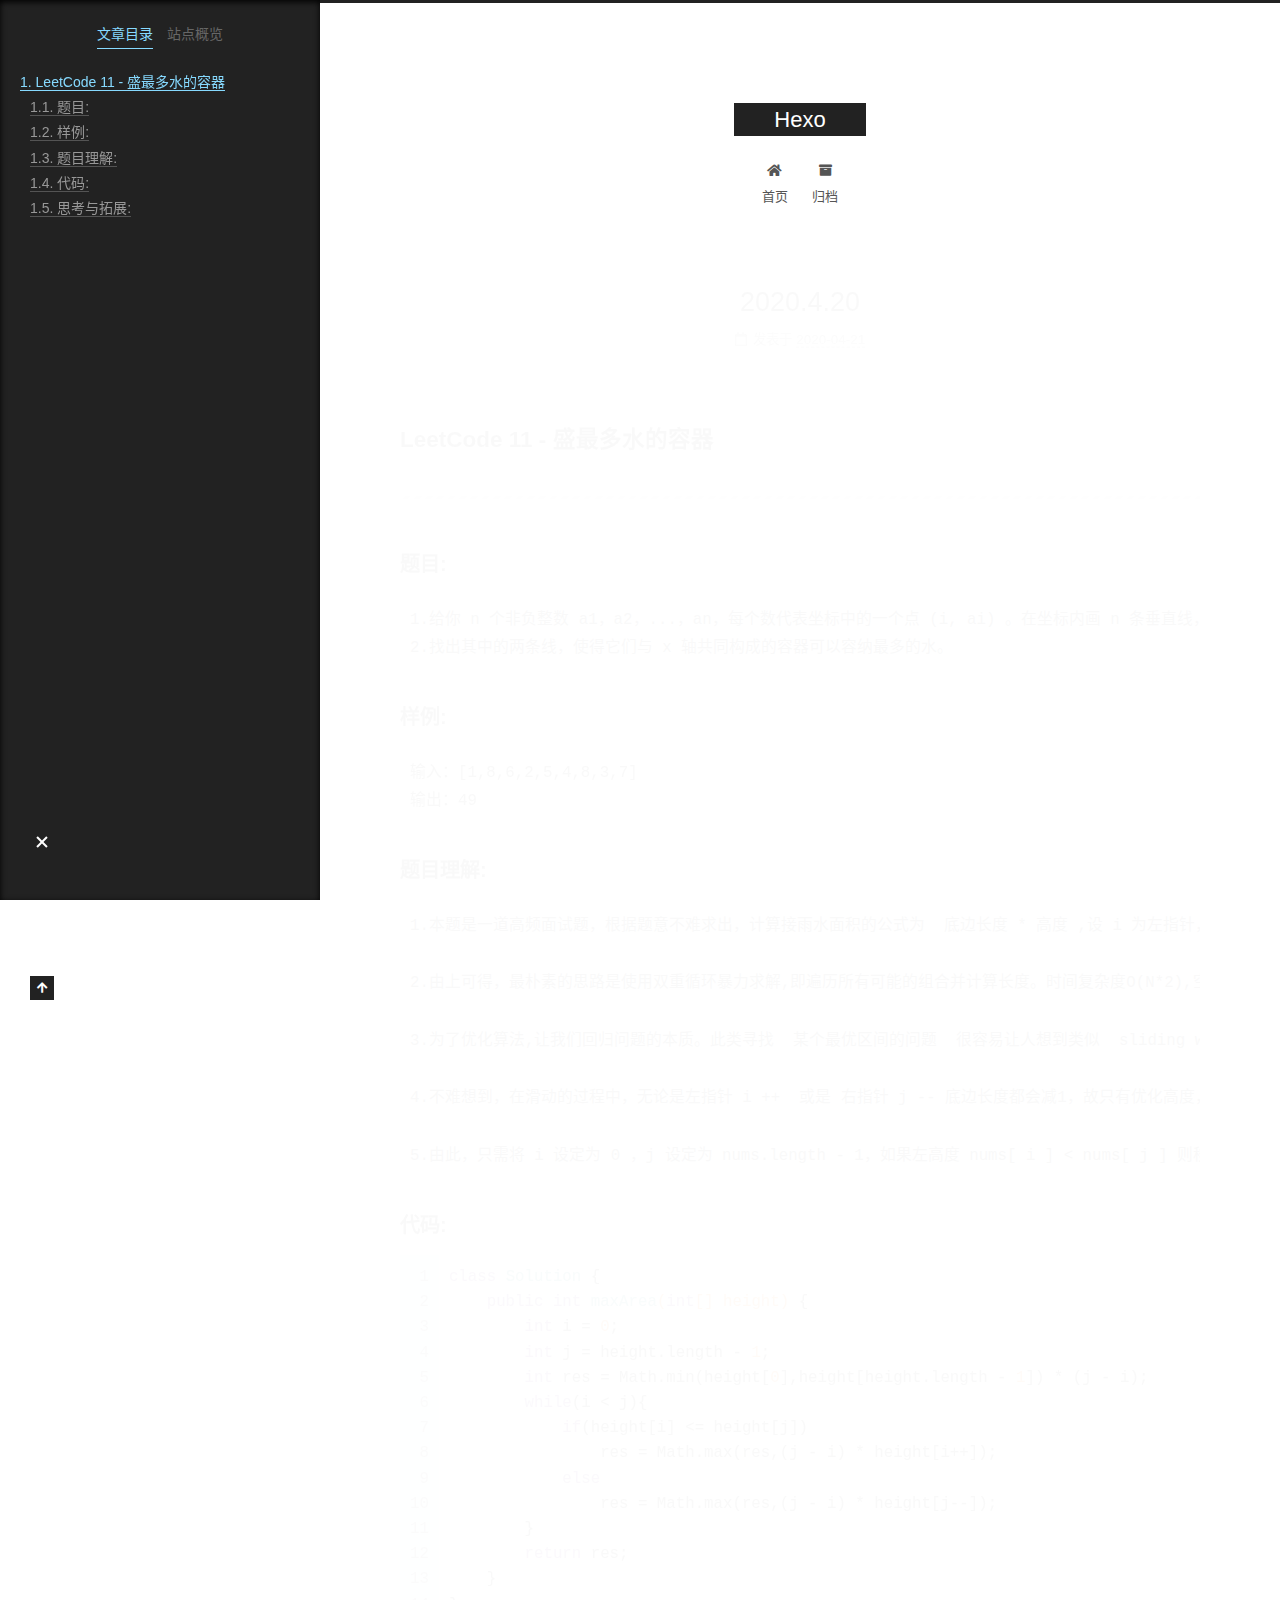
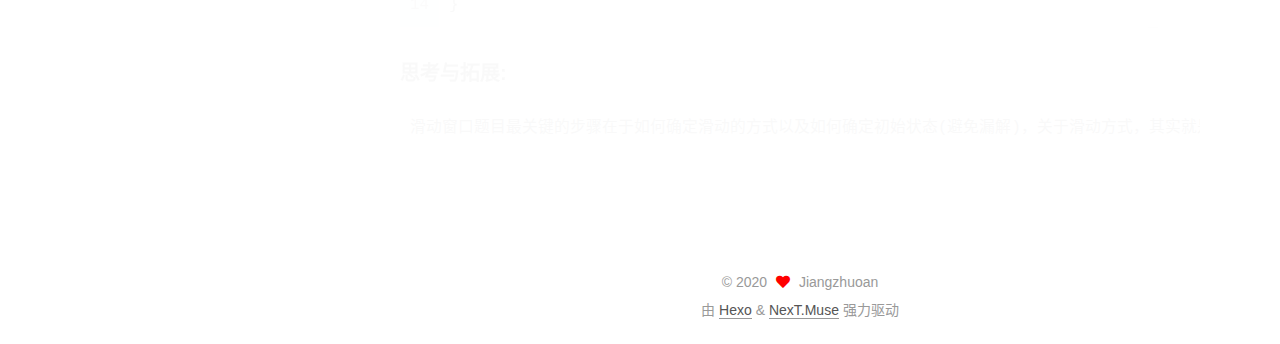
<file: 2020/04/21/2020.4.20/index.html>
<!DOCTYPE html>
<html lang="zh-CN">
<head>
  <meta charset="UTF-8">
<meta name="viewport" content="width=device-width, initial-scale=1, maximum-scale=2">
<meta name="theme-color" content="#222">
<meta name="generator" content="Hexo 4.2.0">
  <link rel="apple-touch-icon" sizes="180x180" href="/images/apple-touch-icon-next.png">
  <link rel="icon" type="image/png" sizes="32x32" href="/images/favicon-32x32-next.png">
  <link rel="icon" type="image/png" sizes="16x16" href="/images/favicon-16x16-next.png">
  <link rel="mask-icon" href="/images/logo.svg" color="#222">

<link rel="stylesheet" href="/css/main.css">


<link rel="stylesheet" href="/lib/font-awesome/css/all.min.css">

<script id="hexo-configurations">
    var NexT = window.NexT || {};
    var CONFIG = {"hostname":"jiangzhuoan.github.io","root":"/","scheme":"Muse","version":"7.8.0","exturl":false,"sidebar":{"position":"left","display":"post","padding":18,"offset":12,"onmobile":false},"copycode":{"enable":false,"show_result":false,"style":null},"back2top":{"enable":true,"sidebar":false,"scrollpercent":false},"bookmark":{"enable":false,"color":"#222","save":"auto"},"fancybox":false,"mediumzoom":false,"lazyload":false,"pangu":false,"comments":{"style":"tabs","active":null,"storage":true,"lazyload":false,"nav":null},"algolia":{"hits":{"per_page":10},"labels":{"input_placeholder":"Search for Posts","hits_empty":"We didn't find any results for the search: ${query}","hits_stats":"${hits} results found in ${time} ms"}},"localsearch":{"enable":false,"trigger":"auto","top_n_per_article":1,"unescape":false,"preload":false},"motion":{"enable":true,"async":false,"transition":{"post_block":"fadeIn","post_header":"slideDownIn","post_body":"slideDownIn","coll_header":"slideLeftIn","sidebar":"slideUpIn"}}};
  </script>

  <meta name="description" content="LeetCode 11 - 盛最多水的容器 题目:1.给你 n 个非负整数 a1，a2，...，an，每个数代表坐标中的一个点 (i, ai) 。在坐标内画 n 条垂直线，垂直线 i 的两个端点分别为 (i, ai) 和 (i, 0)。 2.找出其中的两条线，使得它们与 x 轴共同构成的容器可以容纳最多的水。样例:输入：[1,8,6,2,5,4,8,3,7] 输出：49题目理解:1.本题是一道高频">
<meta property="og:type" content="article">
<meta property="og:title" content="2020.4.20">
<meta property="og:url" content="https://jiangzhuoan.github.io/2020/04/21/2020.4.20/index.html">
<meta property="og:site_name" content="Hexo">
<meta property="og:description" content="LeetCode 11 - 盛最多水的容器 题目:1.给你 n 个非负整数 a1，a2，...，an，每个数代表坐标中的一个点 (i, ai) 。在坐标内画 n 条垂直线，垂直线 i 的两个端点分别为 (i, ai) 和 (i, 0)。 2.找出其中的两条线，使得它们与 x 轴共同构成的容器可以容纳最多的水。样例:输入：[1,8,6,2,5,4,8,3,7] 输出：49题目理解:1.本题是一道高频">
<meta property="og:locale" content="zh_CN">
<meta property="article:published_time" content="2020-04-21T02:18:29.689Z">
<meta property="article:modified_time" content="2020-04-21T02:10:17.327Z">
<meta property="article:author" content="Jiangzhuoan">
<meta name="twitter:card" content="summary">

<link rel="canonical" href="https://jiangzhuoan.github.io/2020/04/21/2020.4.20/">


<script id="page-configurations">
  // https://hexo.io/docs/variables.html
  CONFIG.page = {
    sidebar: "",
    isHome : false,
    isPost : true,
    lang   : 'zh-CN'
  };
</script>

  <title>2020.4.20 | Hexo</title>
  






  <noscript>
  <style>
  .use-motion .brand,
  .use-motion .menu-item,
  .sidebar-inner,
  .use-motion .post-block,
  .use-motion .pagination,
  .use-motion .comments,
  .use-motion .post-header,
  .use-motion .post-body,
  .use-motion .collection-header { opacity: initial; }

  .use-motion .site-title,
  .use-motion .site-subtitle {
    opacity: initial;
    top: initial;
  }

  .use-motion .logo-line-before i { left: initial; }
  .use-motion .logo-line-after i { right: initial; }
  </style>
</noscript>

<link rel="alternate" href="/atom.xml" title="Hexo" type="application/atom+xml">
</head>

<body itemscope itemtype="http://schema.org/WebPage">
  <div class="container use-motion">
    <div class="headband"></div>

    <header class="header" itemscope itemtype="http://schema.org/WPHeader">
      <div class="header-inner"><div class="site-brand-container">
  <div class="site-nav-toggle">
    <div class="toggle" aria-label="切换导航栏">
      <span class="toggle-line toggle-line-first"></span>
      <span class="toggle-line toggle-line-middle"></span>
      <span class="toggle-line toggle-line-last"></span>
    </div>
  </div>

  <div class="site-meta">

    <a href="/" class="brand" rel="start">
      <span class="logo-line-before"><i></i></span>
      <h1 class="site-title">Hexo</h1>
      <span class="logo-line-after"><i></i></span>
    </a>
  </div>

  <div class="site-nav-right">
    <div class="toggle popup-trigger">
    </div>
  </div>
</div>




<nav class="site-nav">
  <ul id="menu" class="main-menu menu">
        <li class="menu-item menu-item-home">

    <a href="/" rel="section"><i class="fa fa-home fa-fw"></i>首页</a>

  </li>
        <li class="menu-item menu-item-archives">

    <a href="/archives/" rel="section"><i class="fa fa-archive fa-fw"></i>归档</a>

  </li>
  </ul>
</nav>




</div>
    </header>

    
  <div class="back-to-top">
    <i class="fa fa-arrow-up"></i>
    <span>0%</span>
  </div>


    <main class="main">
      <div class="main-inner">
        <div class="content-wrap">
          

          <div class="content post posts-expand">
            

    
  
  
  <article itemscope itemtype="http://schema.org/Article" class="post-block" lang="zh-CN">
    <link itemprop="mainEntityOfPage" href="https://jiangzhuoan.github.io/2020/04/21/2020.4.20/">

    <span hidden itemprop="author" itemscope itemtype="http://schema.org/Person">
      <meta itemprop="image" content="/images/avatar.gif">
      <meta itemprop="name" content="Jiangzhuoan">
      <meta itemprop="description" content="">
    </span>

    <span hidden itemprop="publisher" itemscope itemtype="http://schema.org/Organization">
      <meta itemprop="name" content="Hexo">
    </span>
      <header class="post-header">
        <h1 class="post-title" itemprop="name headline">
          2020.4.20
        </h1>

        <div class="post-meta">
            <span class="post-meta-item">
              <span class="post-meta-item-icon">
                <i class="far fa-calendar"></i>
              </span>
              <span class="post-meta-item-text">发表于</span>
              

              <time title="创建时间：2020-04-21 10:18:29 / 修改时间：10:10:17" itemprop="dateCreated datePublished" datetime="2020-04-21T10:18:29+08:00">2020-04-21</time>
            </span>

          

        </div>
      </header>

    
    
    
    <div class="post-body" itemprop="articleBody">

      
        <h3 id="LeetCode-11-盛最多水的容器"><a href="#LeetCode-11-盛最多水的容器" class="headerlink" title="LeetCode 11 - 盛最多水的容器"></a>LeetCode 11 - 盛最多水的容器</h3><hr>
<h4 id="题目"><a href="#题目" class="headerlink" title="题目:"></a>题目:</h4><pre><code>1.给你 n 个非负整数 a1，a2，...，an，每个数代表坐标中的一个点 (i, ai) 。在坐标内画 n 条垂直线，垂直线 i 的两个端点分别为 (i, ai) 和 (i, 0)。
2.找出其中的两条线，使得它们与 x 轴共同构成的容器可以容纳最多的水。</code></pre><h4 id="样例"><a href="#样例" class="headerlink" title="样例:"></a>样例:</h4><pre><code>输入：[1,8,6,2,5,4,8,3,7]
输出：49</code></pre><h4 id="题目理解"><a href="#题目理解" class="headerlink" title="题目理解:"></a>题目理解:</h4><pre><code>1.本题是一道高频面试题，根据题意不难求出，计算接雨水面积的公式为  底边长度 * 高度 ,设 i 为左指针，j 为右指针，则可知面积计算公式为 (j - i) * min(nums[j],nums[i])

2.由上可得，最朴素的思路是使用双重循环暴力求解,即遍历所有可能的组合并计算长度。时间复杂度O(N*2),空间复杂度O(1),显然这不是最优解

3.为了优化算法,让我们回归问题的本质。此类寻找  某个最优区间的问题  很容易让人想到类似  sliding window  的解法。那么下一个问题就是，如何进行窗口的滑动。

4.不难想到，在滑动的过程中，无论是左指针 i ++  或是 右指针 j -- 底边长度都会减1，故只有优化高度，即在每次移动中，都试图寻找使高度更大的选项，也就是移动左右两边长度较短的那一边

5.由此，只需将 i 设定为 0 ，j 设定为 nums.length - 1，如果左高度 nums[ i ] &lt; nums[ j ] 则移动左指针 i ++ ；如果右高度 nums[ j ] &lt; nums[ i ] 则移动右指针  j -- ,并记录每次的面积。 仅需一次遍历，时间复杂度为O(N)</code></pre><h4 id="代码"><a href="#代码" class="headerlink" title="代码:"></a>代码:</h4><figure class="highlight java"><table><tr><td class="gutter"><pre><span class="line">1</span><br><span class="line">2</span><br><span class="line">3</span><br><span class="line">4</span><br><span class="line">5</span><br><span class="line">6</span><br><span class="line">7</span><br><span class="line">8</span><br><span class="line">9</span><br><span class="line">10</span><br><span class="line">11</span><br><span class="line">12</span><br><span class="line">13</span><br><span class="line">14</span><br></pre></td><td class="code"><pre><span class="line"><span class="class"><span class="keyword">class</span> <span class="title">Solution</span> </span>&#123;</span><br><span class="line">    <span class="function"><span class="keyword">public</span> <span class="keyword">int</span> <span class="title">maxArea</span><span class="params">(<span class="keyword">int</span>[] height)</span> </span>&#123;</span><br><span class="line">        <span class="keyword">int</span> i = <span class="number">0</span>;</span><br><span class="line">        <span class="keyword">int</span> j = height.length - <span class="number">1</span>;</span><br><span class="line">        <span class="keyword">int</span> res = Math.min(height[<span class="number">0</span>],height[height.length - <span class="number">1</span>]) * (j - i);</span><br><span class="line">        <span class="keyword">while</span>(i &lt; j)&#123;</span><br><span class="line">            <span class="keyword">if</span>(height[i] &lt;= height[j])</span><br><span class="line">                res = Math.max(res,(j - i) * height[i++]);</span><br><span class="line">            <span class="keyword">else</span></span><br><span class="line">                res = Math.max(res,(j - i) * height[j--]);</span><br><span class="line">        &#125;</span><br><span class="line">        <span class="keyword">return</span> res;</span><br><span class="line">    &#125;</span><br><span class="line">&#125;</span><br></pre></td></tr></table></figure>

<h4 id="思考与拓展"><a href="#思考与拓展" class="headerlink" title="思考与拓展:"></a>思考与拓展:</h4><pre><code>滑动窗口题目最关键的步骤在于如何确定滑动的方式以及如何确定初始状态(避免漏解)，关于滑动方式，其实就是每一步如何保证局部最优解的问题，关于避免漏解或错解，请看与本题类似的LeetCode 448题的分析。</code></pre>
    </div>

    
    
    

      <footer class="post-footer">

        


        
      </footer>
    
  </article>
  
  
  



          </div>
          

<script>
  window.addEventListener('tabs:register', () => {
    let { activeClass } = CONFIG.comments;
    if (CONFIG.comments.storage) {
      activeClass = localStorage.getItem('comments_active') || activeClass;
    }
    if (activeClass) {
      let activeTab = document.querySelector(`a[href="#comment-${activeClass}"]`);
      if (activeTab) {
        activeTab.click();
      }
    }
  });
  if (CONFIG.comments.storage) {
    window.addEventListener('tabs:click', event => {
      if (!event.target.matches('.tabs-comment .tab-content .tab-pane')) return;
      let commentClass = event.target.classList[1];
      localStorage.setItem('comments_active', commentClass);
    });
  }
</script>

        </div>
          
  
  <div class="toggle sidebar-toggle">
    <span class="toggle-line toggle-line-first"></span>
    <span class="toggle-line toggle-line-middle"></span>
    <span class="toggle-line toggle-line-last"></span>
  </div>

  <aside class="sidebar">
    <div class="sidebar-inner">

      <ul class="sidebar-nav motion-element">
        <li class="sidebar-nav-toc">
          文章目录
        </li>
        <li class="sidebar-nav-overview">
          站点概览
        </li>
      </ul>

      <!--noindex-->
      <div class="post-toc-wrap sidebar-panel">
          <div class="post-toc motion-element"><ol class="nav"><li class="nav-item nav-level-3"><a class="nav-link" href="#LeetCode-11-盛最多水的容器"><span class="nav-number">1.</span> <span class="nav-text">LeetCode 11 - 盛最多水的容器</span></a><ol class="nav-child"><li class="nav-item nav-level-4"><a class="nav-link" href="#题目"><span class="nav-number">1.1.</span> <span class="nav-text">题目:</span></a></li><li class="nav-item nav-level-4"><a class="nav-link" href="#样例"><span class="nav-number">1.2.</span> <span class="nav-text">样例:</span></a></li><li class="nav-item nav-level-4"><a class="nav-link" href="#题目理解"><span class="nav-number">1.3.</span> <span class="nav-text">题目理解:</span></a></li><li class="nav-item nav-level-4"><a class="nav-link" href="#代码"><span class="nav-number">1.4.</span> <span class="nav-text">代码:</span></a></li><li class="nav-item nav-level-4"><a class="nav-link" href="#思考与拓展"><span class="nav-number">1.5.</span> <span class="nav-text">思考与拓展:</span></a></li></ol></li></ol></div>
      </div>
      <!--/noindex-->

      <div class="site-overview-wrap sidebar-panel">
        <div class="site-author motion-element" itemprop="author" itemscope itemtype="http://schema.org/Person">
  <p class="site-author-name" itemprop="name">Jiangzhuoan</p>
  <div class="site-description" itemprop="description"></div>
</div>
<div class="site-state-wrap motion-element">
  <nav class="site-state">
      <div class="site-state-item site-state-posts">
          <a href="/archives/">
        
          <span class="site-state-item-count">1</span>
          <span class="site-state-item-name">日志</span>
        </a>
      </div>
  </nav>
</div>



      </div>

    </div>
  </aside>
  <div id="sidebar-dimmer"></div>


      </div>
    </main>

    <footer class="footer">
      <div class="footer-inner">
        

        

<div class="copyright">
  
  &copy; 
  <span itemprop="copyrightYear">2020</span>
  <span class="with-love">
    <i class="fa fa-heart"></i>
  </span>
  <span class="author" itemprop="copyrightHolder">Jiangzhuoan</span>
</div>
  <div class="powered-by">由 <a href="https://hexo.io/" class="theme-link" rel="noopener" target="_blank">Hexo</a> & <a href="https://muse.theme-next.org/" class="theme-link" rel="noopener" target="_blank">NexT.Muse</a> 强力驱动
  </div>

        








      </div>
    </footer>
  </div>

  
  <script src="/lib/anime.min.js"></script>
  <script src="/lib/velocity/velocity.min.js"></script>
  <script src="/lib/velocity/velocity.ui.min.js"></script>

<script src="/js/utils.js"></script>

<script src="/js/motion.js"></script>


<script src="/js/schemes/muse.js"></script>


<script src="/js/next-boot.js"></script>




  















  

  

</body>
</html>
</file>
<file: css/main.css>
:root {
  --body-bg-color: #fff;
  --content-bg-color: #fff;
  --card-bg-color: #f5f5f5;
  --text-color: #555;
  --blockquote-color: #666;
  --link-color: #555;
  --link-hover-color: #222;
  --brand-color: #fff;
  --brand-hover-color: #fff;
  --table-row-odd-bg-color: #f9f9f9;
  --table-row-hover-bg-color: #f5f5f5;
  --menu-item-bg-color: #f5f5f5;
  --btn-default-bg: #222;
  --btn-default-color: #fff;
  --btn-default-border-color: #222;
  --btn-default-hover-bg: #fff;
  --btn-default-hover-color: #222;
  --btn-default-hover-border-color: #222;
}
html {
  line-height: 1.15; /* 1 */
  -webkit-text-size-adjust: 100%; /* 2 */
}
body {
  margin: 0;
}
main {
  display: block;
}
h1 {
  font-size: 2em;
  margin: 0.67em 0;
}
hr {
  box-sizing: content-box; /* 1 */
  height: 0; /* 1 */
  overflow: visible; /* 2 */
}
pre {
  font-family: monospace, monospace; /* 1 */
  font-size: 1em; /* 2 */
}
a {
  background: transparent;
}
abbr[title] {
  border-bottom: none; /* 1 */
  text-decoration: underline; /* 2 */
  text-decoration: underline dotted; /* 2 */
}
b,
strong {
  font-weight: bolder;
}
code,
kbd,
samp {
  font-family: monospace, monospace; /* 1 */
  font-size: 1em; /* 2 */
}
small {
  font-size: 80%;
}
sub,
sup {
  font-size: 75%;
  line-height: 0;
  position: relative;
  vertical-align: baseline;
}
sub {
  bottom: -0.25em;
}
sup {
  top: -0.5em;
}
img {
  border-style: none;
}
button,
input,
optgroup,
select,
textarea {
  font-family: inherit; /* 1 */
  font-size: 100%; /* 1 */
  line-height: 1.15; /* 1 */
  margin: 0; /* 2 */
}
button,
input {
/* 1 */
  overflow: visible;
}
button,
select {
/* 1 */
  text-transform: none;
}
button,
[type='button'],
[type='reset'],
[type='submit'] {
  -webkit-appearance: button;
}
button::-moz-focus-inner,
[type='button']::-moz-focus-inner,
[type='reset']::-moz-focus-inner,
[type='submit']::-moz-focus-inner {
  border-style: none;
  padding: 0;
}
button:-moz-focusring,
[type='button']:-moz-focusring,
[type='reset']:-moz-focusring,
[type='submit']:-moz-focusring {
  outline: 1px dotted ButtonText;
}
fieldset {
  padding: 0.35em 0.75em 0.625em;
}
legend {
  box-sizing: border-box; /* 1 */
  color: inherit; /* 2 */
  display: table; /* 1 */
  max-width: 100%; /* 1 */
  padding: 0; /* 3 */
  white-space: normal; /* 1 */
}
progress {
  vertical-align: baseline;
}
textarea {
  overflow: auto;
}
[type='checkbox'],
[type='radio'] {
  box-sizing: border-box; /* 1 */
  padding: 0; /* 2 */
}
[type='number']::-webkit-inner-spin-button,
[type='number']::-webkit-outer-spin-button {
  height: auto;
}
[type='search'] {
  outline-offset: -2px; /* 2 */
  -webkit-appearance: textfield; /* 1 */
}
[type='search']::-webkit-search-decoration {
  -webkit-appearance: none;
}
::-webkit-file-upload-button {
  font: inherit; /* 2 */
  -webkit-appearance: button; /* 1 */
}
details {
  display: block;
}
summary {
  display: list-item;
}
template {
  display: none;
}
[hidden] {
  display: none;
}
::selection {
  background: #262a30;
  color: #eee;
}
html,
body {
  height: 100%;
}
body {
  background: var(--body-bg-color);
  color: var(--text-color);
  font-family: 'Lato', "PingFang SC", "Microsoft YaHei", sans-serif;
  font-size: 1em;
  line-height: 2;
}
@media (max-width: 991px) {
  body {
    padding-left: 0 !important;
    padding-right: 0 !important;
  }
}
h1,
h2,
h3,
h4,
h5,
h6 {
  font-family: 'Lato', "PingFang SC", "Microsoft YaHei", sans-serif;
  font-weight: bold;
  line-height: 1.5;
  margin: 20px 0 15px;
}
h1 {
  font-size: 1.5em;
}
h2 {
  font-size: 1.375em;
}
h3 {
  font-size: 1.25em;
}
h4 {
  font-size: 1.125em;
}
h5 {
  font-size: 1em;
}
h6 {
  font-size: 0.875em;
}
p {
  margin: 0 0 20px 0;
}
a,
span.exturl {
  border-bottom: 1px solid #999;
  color: var(--link-color);
  outline: 0;
  text-decoration: none;
  overflow-wrap: break-word;
  word-wrap: break-word;
  cursor: pointer;
}
a:hover,
span.exturl:hover {
  border-bottom-color: var(--link-hover-color);
  color: var(--link-hover-color);
}
iframe,
img,
video {
  display: block;
  margin-left: auto;
  margin-right: auto;
  max-width: 100%;
}
hr {
  background-image: repeating-linear-gradient(-45deg, #ddd, #ddd 4px, transparent 4px, transparent 8px);
  border: 0;
  height: 3px;
  margin: 40px 0;
}
blockquote {
  border-left: 4px solid #ddd;
  color: var(--blockquote-color);
  margin: 0;
  padding: 0 15px;
}
blockquote cite::before {
  content: '-';
  padding: 0 5px;
}
dt {
  font-weight: bold;
}
dd {
  margin: 0;
  padding: 0;
}
kbd {
  background-color: #f5f5f5;
  background-image: linear-gradient(#eee, #fff, #eee);
  border: 1px solid #ccc;
  border-radius: 0.2em;
  box-shadow: 0.1em 0.1em 0.2em rgba(0,0,0,0.1);
  color: #555;
  font-family: inherit;
  padding: 0.1em 0.3em;
  white-space: nowrap;
}
.table-container {
  overflow: auto;
}
table {
  border-collapse: collapse;
  border-spacing: 0;
  font-size: 0.875em;
  margin: 0 0 20px 0;
  width: 100%;
}
tbody tr:nth-of-type(odd) {
  background: var(--table-row-odd-bg-color);
}
tbody tr:hover {
  background: var(--table-row-hover-bg-color);
}
caption,
th,
td {
  font-weight: normal;
  padding: 8px;
  text-align: left;
  vertical-align: middle;
}
th,
td {
  border: 1px solid #ddd;
  border-bottom: 3px solid #ddd;
}
th {
  font-weight: 700;
  padding-bottom: 10px;
}
td {
  border-bottom-width: 1px;
}
.btn {
  background: var(--btn-default-bg);
  border: 2px solid var(--btn-default-border-color);
  border-radius: 0;
  color: var(--btn-default-color);
  display: inline-block;
  font-size: 0.875em;
  line-height: 2;
  padding: 0 20px;
  text-decoration: none;
  transition-property: background-color;
  transition-delay: 0s;
  transition-duration: 0.2s;
  transition-timing-function: ease-in-out;
}
.btn:hover {
  background: var(--btn-default-hover-bg);
  border-color: var(--btn-default-hover-border-color);
  color: var(--btn-default-hover-color);
}
.btn + .btn {
  margin: 0 0 8px 8px;
}
.btn .fa-fw {
  text-align: left;
  width: 1.285714285714286em;
}
.toggle {
  line-height: 0;
}
.toggle .toggle-line {
  background: #fff;
  display: inline-block;
  height: 2px;
  left: 0;
  position: relative;
  top: 0;
  transition: all 0.4s;
  vertical-align: top;
  width: 100%;
}
.toggle .toggle-line:not(:first-child) {
  margin-top: 3px;
}
.toggle.toggle-arrow .toggle-line-first {
  left: 50%;
  top: 2px;
  transform: rotate(45deg);
  width: 50%;
}
.toggle.toggle-arrow .toggle-line-middle {
  left: 2px;
  width: 90%;
}
.toggle.toggle-arrow .toggle-line-last {
  left: 50%;
  top: -2px;
  transform: rotate(-45deg);
  width: 50%;
}
.toggle.toggle-close .toggle-line-first {
  transform: rotate(-45deg);
  top: 5px;
}
.toggle.toggle-close .toggle-line-middle {
  opacity: 0;
}
.toggle.toggle-close .toggle-line-last {
  transform: rotate(45deg);
  top: -5px;
}
.highlight,
pre {
  background: #f7f7f7;
  color: #4d4d4c;
  line-height: 1.6;
  margin: 0 auto 20px;
}
pre,
code {
  font-family: consolas, Menlo, monospace, "PingFang SC", "Microsoft YaHei";
}
code {
  background: #eee;
  border-radius: 3px;
  color: #555;
  padding: 2px 4px;
  overflow-wrap: break-word;
  word-wrap: break-word;
}
.highlight *::selection {
  background: #d6d6d6;
}
.highlight pre {
  border: 0;
  margin: 0;
  padding: 10px 0;
}
.highlight table {
  border: 0;
  margin: 0;
  width: auto;
}
.highlight td {
  border: 0;
  padding: 0;
}
.highlight figcaption {
  background: #eff2f3;
  color: #4d4d4c;
  display: flex;
  font-size: 0.875em;
  justify-content: space-between;
  line-height: 1.2;
  padding: 0.5em;
}
.highlight figcaption a {
  color: #4d4d4c;
}
.highlight figcaption a:hover {
  border-bottom-color: #4d4d4c;
}
.highlight .gutter {
  -moz-user-select: none;
  -ms-user-select: none;
  -webkit-user-select: none;
  user-select: none;
}
.highlight .gutter pre {
  background: #eff2f3;
  color: #869194;
  padding-left: 10px;
  padding-right: 10px;
  text-align: right;
}
.highlight .code pre {
  background: #f7f7f7;
  padding-left: 10px;
  width: 100%;
}
.gist table {
  width: auto;
}
.gist table td {
  border: 0;
}
pre {
  overflow: auto;
  padding: 10px;
}
pre code {
  background: none;
  color: #4d4d4c;
  font-size: 0.875em;
  padding: 0;
  text-shadow: none;
}
pre .deletion {
  background: #fdd;
}
pre .addition {
  background: #dfd;
}
pre .meta {
  color: #eab700;
  -moz-user-select: none;
  -ms-user-select: none;
  -webkit-user-select: none;
  user-select: none;
}
pre .comment {
  color: #8e908c;
}
pre .variable,
pre .attribute,
pre .tag,
pre .name,
pre .regexp,
pre .ruby .constant,
pre .xml .tag .title,
pre .xml .pi,
pre .xml .doctype,
pre .html .doctype,
pre .css .id,
pre .css .class,
pre .css .pseudo {
  color: #c82829;
}
pre .number,
pre .preprocessor,
pre .built_in,
pre .builtin-name,
pre .literal,
pre .params,
pre .constant,
pre .command {
  color: #f5871f;
}
pre .ruby .class .title,
pre .css .rules .attribute,
pre .string,
pre .symbol,
pre .value,
pre .inheritance,
pre .header,
pre .ruby .symbol,
pre .xml .cdata,
pre .special,
pre .formula {
  color: #718c00;
}
pre .title,
pre .css .hexcolor {
  color: #3e999f;
}
pre .function,
pre .python .decorator,
pre .python .title,
pre .ruby .function .title,
pre .ruby .title .keyword,
pre .perl .sub,
pre .javascript .title,
pre .coffeescript .title {
  color: #4271ae;
}
pre .keyword,
pre .javascript .function {
  color: #8959a8;
}
.blockquote-center {
  border-left: none;
  margin: 40px 0;
  padding: 0;
  position: relative;
  text-align: center;
}
.blockquote-center .fa {
  display: block;
  opacity: 0.6;
  position: absolute;
  width: 100%;
}
.blockquote-center .fa-quote-left {
  border-top: 1px solid #ccc;
  text-align: left;
  top: -20px;
}
.blockquote-center .fa-quote-right {
  border-bottom: 1px solid #ccc;
  text-align: right;
  bottom: -20px;
}
.blockquote-center p,
.blockquote-center div {
  text-align: center;
}
.post-body .group-picture img {
  margin: 0 auto;
  padding: 0 3px;
}
.group-picture-row {
  margin-bottom: 6px;
  overflow: hidden;
}
.group-picture-column {
  float: left;
  margin-bottom: 10px;
}
.post-body .label {
  color: #555;
  display: inline;
  padding: 0 2px;
}
.post-body .label.default {
  background: #f0f0f0;
}
.post-body .label.primary {
  background: #efe6f7;
}
.post-body .label.info {
  background: #e5f2f8;
}
.post-body .label.success {
  background: #e7f4e9;
}
.post-body .label.warning {
  background: #fcf6e1;
}
.post-body .label.danger {
  background: #fae8eb;
}
.post-body .tabs {
  margin-bottom: 20px;
}
.post-body .tabs,
.tabs-comment {
  display: block;
  padding-top: 10px;
  position: relative;
}
.post-body .tabs ul.nav-tabs,
.tabs-comment ul.nav-tabs {
  display: flex;
  flex-wrap: wrap;
  margin: 0;
  margin-bottom: -1px;
  padding: 0;
}
@media (max-width: 413px) {
  .post-body .tabs ul.nav-tabs,
  .tabs-comment ul.nav-tabs {
    display: block;
    margin-bottom: 5px;
  }
}
.post-body .tabs ul.nav-tabs li.tab,
.tabs-comment ul.nav-tabs li.tab {
  border-bottom: 1px solid #ddd;
  border-left: 1px solid transparent;
  border-right: 1px solid transparent;
  border-top: 3px solid transparent;
  flex-grow: 1;
  list-style-type: none;
  border-radius: 0 0 0 0;
}
@media (max-width: 413px) {
  .post-body .tabs ul.nav-tabs li.tab,
  .tabs-comment ul.nav-tabs li.tab {
    border-bottom: 1px solid transparent;
    border-left: 3px solid transparent;
    border-right: 1px solid transparent;
    border-top: 1px solid transparent;
  }
}
@media (max-width: 413px) {
  .post-body .tabs ul.nav-tabs li.tab,
  .tabs-comment ul.nav-tabs li.tab {
    border-radius: 0;
  }
}
.post-body .tabs ul.nav-tabs li.tab a,
.tabs-comment ul.nav-tabs li.tab a {
  border-bottom: initial;
  display: block;
  line-height: 1.8;
  outline: 0;
  padding: 0.25em 0.75em;
  text-align: center;
  transition-delay: 0s;
  transition-duration: 0.2s;
  transition-timing-function: ease-out;
}
.post-body .tabs ul.nav-tabs li.tab a i,
.tabs-comment ul.nav-tabs li.tab a i {
  width: 1.285714285714286em;
}
.post-body .tabs ul.nav-tabs li.tab.active,
.tabs-comment ul.nav-tabs li.tab.active {
  border-bottom: 1px solid transparent;
  border-left: 1px solid #ddd;
  border-right: 1px solid #ddd;
  border-top: 3px solid #fc6423;
}
@media (max-width: 413px) {
  .post-body .tabs ul.nav-tabs li.tab.active,
  .tabs-comment ul.nav-tabs li.tab.active {
    border-bottom: 1px solid #ddd;
    border-left: 3px solid #fc6423;
    border-right: 1px solid #ddd;
    border-top: 1px solid #ddd;
  }
}
.post-body .tabs ul.nav-tabs li.tab.active a,
.tabs-comment ul.nav-tabs li.tab.active a {
  color: var(--link-color);
  cursor: default;
}
.post-body .tabs .tab-content .tab-pane,
.tabs-comment .tab-content .tab-pane {
  border: 1px solid #ddd;
  border-top: 0;
  padding: 20px 20px 0 20px;
  border-radius: 0;
}
.post-body .tabs .tab-content .tab-pane:not(.active),
.tabs-comment .tab-content .tab-pane:not(.active) {
  display: none;
}
.post-body .tabs .tab-content .tab-pane.active,
.tabs-comment .tab-content .tab-pane.active {
  display: block;
}
.post-body .tabs .tab-content .tab-pane.active:nth-of-type(1),
.tabs-comment .tab-content .tab-pane.active:nth-of-type(1) {
  border-radius: 0 0 0 0;
}
@media (max-width: 413px) {
  .post-body .tabs .tab-content .tab-pane.active:nth-of-type(1),
  .tabs-comment .tab-content .tab-pane.active:nth-of-type(1) {
    border-radius: 0;
  }
}
.post-body .note {
  border-radius: 3px;
  margin-bottom: 20px;
  padding: 1em;
  position: relative;
  border: 1px solid #eee;
  border-left-width: 5px;
}
.post-body .note h2,
.post-body .note h3,
.post-body .note h4,
.post-body .note h5,
.post-body .note h6 {
  margin-top: 0;
  border-bottom: initial;
  margin-bottom: 0;
  padding-top: 0;
}
.post-body .note p:first-child,
.post-body .note ul:first-child,
.post-body .note ol:first-child,
.post-body .note table:first-child,
.post-body .note pre:first-child,
.post-body .note blockquote:first-child,
.post-body .note img:first-child {
  margin-top: 0;
}
.post-body .note p:last-child,
.post-body .note ul:last-child,
.post-body .note ol:last-child,
.post-body .note table:last-child,
.post-body .note pre:last-child,
.post-body .note blockquote:last-child,
.post-body .note img:last-child {
  margin-bottom: 0;
}
.post-body .note.default {
  border-left-color: #777;
}
.post-body .note.default h2,
.post-body .note.default h3,
.post-body .note.default h4,
.post-body .note.default h5,
.post-body .note.default h6 {
  color: #777;
}
.post-body .note.primary {
  border-left-color: #6f42c1;
}
.post-body .note.primary h2,
.post-body .note.primary h3,
.post-body .note.primary h4,
.post-body .note.primary h5,
.post-body .note.primary h6 {
  color: #6f42c1;
}
.post-body .note.info {
  border-left-color: #428bca;
}
.post-body .note.info h2,
.post-body .note.info h3,
.post-body .note.info h4,
.post-body .note.info h5,
.post-body .note.info h6 {
  color: #428bca;
}
.post-body .note.success {
  border-left-color: #5cb85c;
}
.post-body .note.success h2,
.post-body .note.success h3,
.post-body .note.success h4,
.post-body .note.success h5,
.post-body .note.success h6 {
  color: #5cb85c;
}
.post-body .note.warning {
  border-left-color: #f0ad4e;
}
.post-body .note.warning h2,
.post-body .note.warning h3,
.post-body .note.warning h4,
.post-body .note.warning h5,
.post-body .note.warning h6 {
  color: #f0ad4e;
}
.post-body .note.danger {
  border-left-color: #d9534f;
}
.post-body .note.danger h2,
.post-body .note.danger h3,
.post-body .note.danger h4,
.post-body .note.danger h5,
.post-body .note.danger h6 {
  color: #d9534f;
}
.pagination .prev,
.pagination .next,
.pagination .page-number,
.pagination .space {
  display: inline-block;
  margin: 0 10px;
  padding: 0 11px;
  position: relative;
  top: -1px;
}
@media (max-width: 767px) {
  .pagination .prev,
  .pagination .next,
  .pagination .page-number,
  .pagination .space {
    margin: 0 5px;
  }
}
.pagination {
  border-top: 1px solid #eee;
  margin: 120px 0 0;
  text-align: center;
}
.pagination .prev,
.pagination .next,
.pagination .page-number {
  border-bottom: 0;
  border-top: 1px solid #eee;
  transition-property: border-color;
  transition-delay: 0s;
  transition-duration: 0.2s;
  transition-timing-function: ease-in-out;
}
.pagination .prev:hover,
.pagination .next:hover,
.pagination .page-number:hover {
  border-top-color: #222;
}
.pagination .space {
  margin: 0;
  padding: 0;
}
.pagination .prev {
  margin-left: 0;
}
.pagination .next {
  margin-right: 0;
}
.pagination .page-number.current {
  background: #ccc;
  border-top-color: #ccc;
  color: #fff;
}
@media (max-width: 767px) {
  .pagination {
    border-top: none;
  }
  .pagination .prev,
  .pagination .next,
  .pagination .page-number {
    border-bottom: 1px solid #eee;
    border-top: 0;
    margin-bottom: 10px;
    padding: 0 10px;
  }
  .pagination .prev:hover,
  .pagination .next:hover,
  .pagination .page-number:hover {
    border-bottom-color: #222;
  }
}
.comments {
  margin-top: 60px;
  overflow: hidden;
}
.comment-button-group {
  display: flex;
  flex-wrap: wrap-reverse;
  justify-content: center;
  margin: 1em 0;
}
.comment-button-group .comment-button {
  margin: 0.1em 0.2em;
}
.comment-button-group .comment-button.active {
  background: var(--btn-default-hover-bg);
  border-color: var(--btn-default-hover-border-color);
  color: var(--btn-default-hover-color);
}
.comment-position {
  display: none;
}
.comment-position.active {
  display: block;
}
.tabs-comment {
  background: var(--content-bg-color);
  margin-top: 4em;
  padding-top: 0;
}
.tabs-comment .comments {
  border: 0;
  box-shadow: none;
  margin-top: 0;
  padding-top: 0;
}
.container {
  min-height: 100%;
  position: relative;
}
.main-inner {
  margin: 0 auto;
  width: 700px;
}
@media (min-width: 1200px) {
  .main-inner {
    width: 800px;
  }
}
@media (min-width: 1600px) {
  .main-inner {
    width: 900px;
  }
}
@media (max-width: 767px) {
  .content-wrap {
    padding: 0 20px;
  }
}
.header {
  background: transparent;
}
.header-inner {
  margin: 0 auto;
  width: 700px;
}
@media (min-width: 1200px) {
  .header-inner {
    width: 800px;
  }
}
@media (min-width: 1600px) {
  .header-inner {
    width: 900px;
  }
}
.site-brand-container {
  display: flex;
  flex-shrink: 0;
  padding: 0 10px;
}
.headband {
  background: #222;
  height: 3px;
}
.site-meta {
  flex-grow: 1;
  text-align: center;
}
@media (max-width: 767px) {
  .site-meta {
    text-align: center;
  }
}
.brand {
  border-bottom: none;
  color: var(--brand-color);
  display: inline-block;
  line-height: 1.375em;
  padding: 0 40px;
  position: relative;
}
.brand:hover {
  color: var(--brand-hover-color);
}
.site-title {
  font-family: 'Lato', "PingFang SC", "Microsoft YaHei", sans-serif;
  font-size: 1.375em;
  font-weight: normal;
  margin: 0;
}
.site-subtitle {
  color: #999;
  font-size: 0.8125em;
  margin: 10px 0;
}
.use-motion .brand {
  opacity: 0;
}
.use-motion .site-title,
.use-motion .site-subtitle,
.use-motion .custom-logo-image {
  opacity: 0;
  position: relative;
  top: -10px;
}
.site-nav-toggle,
.site-nav-right {
  display: none;
}
@media (max-width: 767px) {
  .site-nav-toggle,
  .site-nav-right {
    display: flex;
    flex-direction: column;
    justify-content: center;
  }
}
.site-nav-toggle .toggle,
.site-nav-right .toggle {
  color: var(--text-color);
  padding: 10px;
  width: 22px;
}
.site-nav-toggle .toggle .toggle-line,
.site-nav-right .toggle .toggle-line {
  background: var(--text-color);
  border-radius: 1px;
}
.site-nav {
  display: block;
}
@media (max-width: 767px) {
  .site-nav {
    clear: both;
    display: none;
  }
}
.site-nav.site-nav-on {
  display: block;
}
.menu {
  margin-top: 20px;
  padding-left: 0;
  text-align: center;
}
.menu-item {
  display: inline-block;
  list-style: none;
  margin: 0 10px;
}
@media (max-width: 767px) {
  .menu-item {
    display: block;
    margin-top: 10px;
  }
  .menu-item.menu-item-search {
    display: none;
  }
}
.menu-item a,
.menu-item span.exturl {
  border-bottom: 0;
  display: block;
  font-size: 0.8125em;
  transition-property: border-color;
  transition-delay: 0s;
  transition-duration: 0.2s;
  transition-timing-function: ease-in-out;
}
@media (hover: none) {
  .menu-item a:hover,
  .menu-item span.exturl:hover {
    border-bottom-color: transparent !important;
  }
}
.menu-item .fa,
.menu-item .fab,
.menu-item .far,
.menu-item .fas {
  margin-right: 8px;
}
.menu-item .badge {
  display: inline-block;
  font-weight: bold;
  line-height: 1;
  margin-left: 0.35em;
  margin-top: 0.35em;
  text-align: center;
  white-space: nowrap;
}
@media (max-width: 767px) {
  .menu-item .badge {
    float: right;
    margin-left: 0;
  }
}
.menu-item-active a,
.menu .menu-item a:hover,
.menu .menu-item span.exturl:hover {
  background: var(--menu-item-bg-color);
}
.use-motion .menu-item {
  opacity: 0;
}
.sidebar {
  background: #222;
  bottom: 0;
  box-shadow: inset 0 2px 6px #000;
  position: fixed;
  top: 0;
}
@media (max-width: 991px) {
  .sidebar {
    display: none;
  }
}
.sidebar-inner {
  color: #999;
  padding: 18px 10px;
  text-align: center;
}
.cc-license {
  margin-top: 10px;
  text-align: center;
}
.cc-license .cc-opacity {
  border-bottom: none;
  opacity: 0.7;
}
.cc-license .cc-opacity:hover {
  opacity: 0.9;
}
.cc-license img {
  display: inline-block;
}
.site-author-image {
  border: 2px solid #333;
  display: block;
  margin: 0 auto;
  max-width: 96px;
  padding: 2px;
}
.site-author-name {
  color: #f5f5f5;
  font-weight: normal;
  margin: 5px 0 0;
  text-align: center;
}
.site-description {
  color: #999;
  font-size: 1em;
  margin-top: 5px;
  text-align: center;
}
.links-of-author {
  margin-top: 15px;
}
.links-of-author a,
.links-of-author span.exturl {
  border-bottom-color: #555;
  display: inline-block;
  font-size: 0.8125em;
  margin-bottom: 10px;
  margin-right: 10px;
  vertical-align: middle;
}
.links-of-author a::before,
.links-of-author span.exturl::before {
  background: #3ee59f;
  border-radius: 50%;
  content: ' ';
  display: inline-block;
  height: 4px;
  margin-right: 3px;
  vertical-align: middle;
  width: 4px;
}
.sidebar-button {
  margin-top: 15px;
}
.sidebar-button a {
  border: 1px solid #fc6423;
  border-radius: 4px;
  color: #fc6423;
  display: inline-block;
  padding: 0 15px;
}
.sidebar-button a .fa,
.sidebar-button a .fab,
.sidebar-button a .far,
.sidebar-button a .fas {
  margin-right: 5px;
}
.sidebar-button a:hover {
  background: #fc6423;
  border: 1px solid #fc6423;
  color: #fff;
}
.sidebar-button a:hover .fa,
.sidebar-button a:hover .fab,
.sidebar-button a:hover .far,
.sidebar-button a:hover .fas {
  color: #fff;
}
.links-of-blogroll {
  font-size: 0.8125em;
  margin-top: 10px;
}
.links-of-blogroll-title {
  font-size: 0.875em;
  font-weight: 600;
  margin-top: 0;
}
.links-of-blogroll-list {
  list-style: none;
  margin: 0;
  padding: 0;
}
#sidebar-dimmer {
  display: none;
}
@media (max-width: 767px) {
  #sidebar-dimmer {
    background: #000;
    display: block;
    height: 100%;
    left: 100%;
    opacity: 0;
    position: fixed;
    top: 0;
    width: 100%;
    z-index: 1100;
  }
  .sidebar-active + #sidebar-dimmer {
    opacity: 0.7;
    transform: translateX(-100%);
    transition: opacity 0.5s;
  }
}
.sidebar-nav {
  margin: 0;
  padding-bottom: 20px;
  padding-left: 0;
}
.sidebar-nav li {
  border-bottom: 1px solid transparent;
  color: #666;
  cursor: pointer;
  display: inline-block;
  font-size: 0.875em;
}
.sidebar-nav li.sidebar-nav-overview {
  margin-left: 10px;
}
.sidebar-nav li:hover {
  color: #f5f5f5;
}
.sidebar-nav .sidebar-nav-active {
  border-bottom-color: #87daff;
  color: #87daff;
}
.sidebar-nav .sidebar-nav-active:hover {
  color: #87daff;
}
.sidebar-panel {
  display: none;
  overflow-x: hidden;
  overflow-y: auto;
}
.sidebar-panel-active {
  display: block;
}
.sidebar-toggle {
  background: #222;
  bottom: 45px;
  cursor: pointer;
  height: 14px;
  left: 30px;
  padding: 5px;
  position: fixed;
  width: 14px;
  z-index: 1300;
}
@media (max-width: 991px) {
  .sidebar-toggle {
    left: 20px;
    opacity: 0.8;
    display: none;
  }
}
.sidebar-toggle:hover .toggle-line {
  background: #87daff;
}
.post-toc {
  font-size: 0.875em;
}
.post-toc ol {
  list-style: none;
  margin: 0;
  padding: 0 2px 5px 10px;
  text-align: left;
}
.post-toc ol > ol {
  padding-left: 0;
}
.post-toc ol a {
  transition-property: all;
  transition-delay: 0s;
  transition-duration: 0.2s;
  transition-timing-function: ease-in-out;
}
.post-toc .nav-item {
  line-height: 1.8;
  overflow: hidden;
  text-overflow: ellipsis;
  white-space: nowrap;
}
.post-toc .nav .nav-child {
  display: none;
}
.post-toc .nav .active > .nav-child {
  display: block;
}
.post-toc .nav .active-current > .nav-child {
  display: block;
}
.post-toc .nav .active-current > .nav-child > .nav-item {
  display: block;
}
.post-toc .nav .active > a {
  border-bottom-color: #87daff;
  color: #87daff;
}
.post-toc .nav .active-current > a {
  color: #87daff;
}
.post-toc .nav .active-current > a:hover {
  color: #87daff;
}
.site-state {
  display: flex;
  justify-content: center;
  line-height: 1.4;
  margin-top: 10px;
  overflow: hidden;
  text-align: center;
  white-space: nowrap;
}
.site-state-item {
  padding: 0 15px;
}
.site-state-item:not(:first-child) {
  border-left: 1px solid #333;
}
.site-state-item a {
  border-bottom: none;
}
.site-state-item-count {
  display: block;
  font-size: 1.25em;
  font-weight: 600;
  text-align: center;
}
.site-state-item-name {
  color: inherit;
  font-size: 0.875em;
}
.footer {
  color: #999;
  font-size: 0.875em;
  padding: 20px 0;
}
.footer.footer-fixed {
  bottom: 0;
  left: 0;
  position: absolute;
  right: 0;
}
.footer-inner {
  box-sizing: border-box;
  margin: 0 auto;
  text-align: center;
  width: 700px;
}
@media (min-width: 1200px) {
  .footer-inner {
    width: 800px;
  }
}
@media (min-width: 1600px) {
  .footer-inner {
    width: 900px;
  }
}
.languages {
  display: inline-block;
  font-size: 1.125em;
  position: relative;
}
.languages .lang-select-label span {
  margin: 0 0.5em;
}
.languages .lang-select {
  height: 100%;
  left: 0;
  opacity: 0;
  position: absolute;
  top: 0;
  width: 100%;
}
.with-love {
  color: #ff0000;
  display: inline-block;
  margin: 0 5px;
}
.powered-by,
.theme-info {
  display: inline-block;
}
@-moz-keyframes iconAnimate {
  0%, 100% {
    transform: scale(1);
  }
  10%, 30% {
    transform: scale(0.9);
  }
  20%, 40%, 60%, 80% {
    transform: scale(1.1);
  }
  50%, 70% {
    transform: scale(1.1);
  }
}
@-webkit-keyframes iconAnimate {
  0%, 100% {
    transform: scale(1);
  }
  10%, 30% {
    transform: scale(0.9);
  }
  20%, 40%, 60%, 80% {
    transform: scale(1.1);
  }
  50%, 70% {
    transform: scale(1.1);
  }
}
@-o-keyframes iconAnimate {
  0%, 100% {
    transform: scale(1);
  }
  10%, 30% {
    transform: scale(0.9);
  }
  20%, 40%, 60%, 80% {
    transform: scale(1.1);
  }
  50%, 70% {
    transform: scale(1.1);
  }
}
@keyframes iconAnimate {
  0%, 100% {
    transform: scale(1);
  }
  10%, 30% {
    transform: scale(0.9);
  }
  20%, 40%, 60%, 80% {
    transform: scale(1.1);
  }
  50%, 70% {
    transform: scale(1.1);
  }
}
.back-to-top {
  font-size: 12px;
  text-align: center;
  transition-delay: 0s;
  transition-duration: 0.2s;
  transition-timing-function: ease-in-out;
}
.back-to-top {
  background: #222;
  bottom: -100px;
  box-sizing: border-box;
  color: #fff;
  cursor: pointer;
  left: 30px;
  opacity: 1;
  padding: 0 6px;
  position: fixed;
  transition-property: bottom;
  z-index: 1300;
  width: 24px;
}
.back-to-top span {
  display: none;
}
.back-to-top:hover {
  color: #87daff;
}
.back-to-top.back-to-top-on {
  bottom: 19px;
}
@media (max-width: 991px) {
  .back-to-top {
    left: 20px;
    opacity: 0.8;
  }
}
.post-body {
  font-family: 'Lato', "PingFang SC", "Microsoft YaHei", sans-serif;
  overflow-wrap: break-word;
  word-wrap: break-word;
}
@media (min-width: 1200px) {
  .post-body {
    font-size: 1.125em;
  }
}
.post-body .exturl .fa {
  font-size: 0.875em;
  margin-left: 4px;
}
.post-body .image-caption,
.post-body .figure .caption {
  color: #999;
  font-size: 0.875em;
  font-weight: bold;
  line-height: 1;
  margin: -20px auto 15px;
  text-align: center;
}
.post-sticky-flag {
  display: inline-block;
  transform: rotate(30deg);
}
.post-button {
  margin-top: 40px;
  text-align: center;
}
.use-motion .post-block,
.use-motion .pagination,
.use-motion .comments {
  opacity: 0;
}
.use-motion .post-header {
  opacity: 0;
}
.use-motion .post-body {
  opacity: 0;
}
.use-motion .collection-header {
  opacity: 0;
}
.posts-collapse {
  margin-left: 35px;
  position: relative;
}
@media (max-width: 767px) {
  .posts-collapse {
    margin-left: 0px;
    margin-right: 0px;
  }
}
.posts-collapse .collection-title {
  font-size: 1.125em;
  position: relative;
}
.posts-collapse .collection-title::before {
  background: #999;
  border: 1px solid #fff;
  border-radius: 50%;
  content: ' ';
  height: 10px;
  left: 0;
  margin-left: -6px;
  margin-top: -4px;
  position: absolute;
  top: 50%;
  width: 10px;
}
.posts-collapse .collection-year {
  font-size: 1.5em;
  font-weight: bold;
  margin: 60px 0;
  position: relative;
}
.posts-collapse .collection-year::before {
  background: #bbb;
  border-radius: 50%;
  content: ' ';
  height: 8px;
  left: 0;
  margin-left: -4px;
  margin-top: -4px;
  position: absolute;
  top: 50%;
  width: 8px;
}
.posts-collapse .collection-header {
  display: block;
  margin: 0 0 0 20px;
}
.posts-collapse .collection-header small {
  color: #bbb;
  margin-left: 5px;
}
.posts-collapse .post-header {
  border-bottom: 1px dashed #ccc;
  margin: 30px 0;
  padding-left: 15px;
  position: relative;
  transition-property: border;
  transition-delay: 0s;
  transition-duration: 0.2s;
  transition-timing-function: ease-in-out;
}
.posts-collapse .post-header::before {
  background: #bbb;
  border: 1px solid #fff;
  border-radius: 50%;
  content: ' ';
  height: 6px;
  left: 0;
  margin-left: -4px;
  position: absolute;
  top: 0.75em;
  transition-property: background;
  width: 6px;
  transition-delay: 0s;
  transition-duration: 0.2s;
  transition-timing-function: ease-in-out;
}
.posts-collapse .post-header:hover {
  border-bottom-color: #666;
}
.posts-collapse .post-header:hover::before {
  background: #222;
}
.posts-collapse .post-meta {
  display: inline;
  font-size: 0.75em;
  margin-right: 10px;
}
.posts-collapse .post-title {
  display: inline;
}
.posts-collapse .post-title a,
.posts-collapse .post-title span.exturl {
  border-bottom: none;
  color: var(--link-color);
}
.posts-collapse .post-title .fa-external-link-alt {
  font-size: 0.875em;
  margin-left: 5px;
}
.posts-collapse::before {
  background: #f5f5f5;
  content: ' ';
  height: 100%;
  left: 0;
  margin-left: -2px;
  position: absolute;
  top: 1.25em;
  width: 4px;
}
.post-eof {
  background: #ccc;
  height: 1px;
  margin: 80px auto 60px;
  text-align: center;
  width: 8%;
}
.post-block:last-of-type .post-eof {
  display: none;
}
.content {
  padding-top: 40px;
}
@media (min-width: 992px) {
  .post-body {
    text-align: justify;
  }
}
@media (max-width: 991px) {
  .post-body {
    text-align: justify;
  }
}
.post-body h1,
.post-body h2,
.post-body h3,
.post-body h4,
.post-body h5,
.post-body h6 {
  padding-top: 10px;
}
.post-body h1 .header-anchor,
.post-body h2 .header-anchor,
.post-body h3 .header-anchor,
.post-body h4 .header-anchor,
.post-body h5 .header-anchor,
.post-body h6 .header-anchor {
  border-bottom-style: none;
  color: #ccc;
  float: right;
  margin-left: 10px;
  visibility: hidden;
}
.post-body h1 .header-anchor:hover,
.post-body h2 .header-anchor:hover,
.post-body h3 .header-anchor:hover,
.post-body h4 .header-anchor:hover,
.post-body h5 .header-anchor:hover,
.post-body h6 .header-anchor:hover {
  color: inherit;
}
.post-body h1:hover .header-anchor,
.post-body h2:hover .header-anchor,
.post-body h3:hover .header-anchor,
.post-body h4:hover .header-anchor,
.post-body h5:hover .header-anchor,
.post-body h6:hover .header-anchor {
  visibility: visible;
}
.post-body iframe,
.post-body img,
.post-body video {
  margin-bottom: 20px;
}
.post-body .video-container {
  height: 0;
  margin-bottom: 20px;
  overflow: hidden;
  padding-top: 75%;
  position: relative;
  width: 100%;
}
.post-body .video-container iframe,
.post-body .video-container object,
.post-body .video-container embed {
  height: 100%;
  left: 0;
  margin: 0;
  position: absolute;
  top: 0;
  width: 100%;
}
.post-gallery {
  align-items: center;
  display: grid;
  grid-gap: 10px;
  grid-template-columns: 1fr 1fr 1fr;
  margin-bottom: 20px;
}
@media (max-width: 767px) {
  .post-gallery {
    grid-template-columns: 1fr 1fr;
  }
}
.post-gallery a {
  border: 0;
}
.post-gallery img {
  margin: 0;
}
.posts-expand .post-header {
  font-size: 1.125em;
}
.posts-expand .post-title {
  font-size: 1.5em;
  font-weight: normal;
  margin: initial;
  text-align: center;
  overflow-wrap: break-word;
  word-wrap: break-word;
}
.posts-expand .post-title-link {
  border-bottom: none;
  color: var(--link-color);
  display: inline-block;
  position: relative;
  vertical-align: top;
}
.posts-expand .post-title-link::before {
  background: var(--link-color);
  bottom: 0;
  content: '';
  height: 2px;
  left: 0;
  position: absolute;
  transform: scaleX(0);
  visibility: hidden;
  width: 100%;
  transition-delay: 0s;
  transition-duration: 0.2s;
  transition-timing-function: ease-in-out;
}
.posts-expand .post-title-link:hover::before {
  transform: scaleX(1);
  visibility: visible;
}
.posts-expand .post-title-link .fa-external-link-alt {
  font-size: 0.875em;
  margin-left: 5px;
}
.posts-expand .post-meta {
  color: #999;
  font-family: 'Lato', "PingFang SC", "Microsoft YaHei", sans-serif;
  font-size: 0.75em;
  margin: 3px 0 60px 0;
  text-align: center;
}
.posts-expand .post-meta .post-description {
  font-size: 0.875em;
  margin-top: 2px;
}
.posts-expand .post-meta time {
  border-bottom: 1px dashed #999;
  cursor: pointer;
}
.post-meta .post-meta-item + .post-meta-item::before {
  content: '|';
  margin: 0 0.5em;
}
.post-meta-divider {
  margin: 0 0.5em;
}
.post-meta-item-icon {
  margin-right: 3px;
}
@media (max-width: 991px) {
  .post-meta-item-icon {
    display: inline-block;
  }
}
@media (max-width: 991px) {
  .post-meta-item-text {
    display: none;
  }
}
.post-nav {
  border-top: 1px solid #eee;
  display: flex;
  justify-content: space-between;
  margin-top: 15px;
  padding: 10px 5px 0;
}
.post-nav-item {
  flex: 1;
}
.post-nav-item a {
  border-bottom: none;
  display: block;
  font-size: 0.875em;
  line-height: 1.6;
  position: relative;
}
.post-nav-item a:active {
  top: 2px;
}
.post-nav-item .fa {
  font-size: 0.75em;
}
.post-nav-item:first-child {
  margin-right: 15px;
}
.post-nav-item:first-child .fa {
  margin-right: 5px;
}
.post-nav-item:last-child {
  margin-left: 15px;
  text-align: right;
}
.post-nav-item:last-child .fa {
  margin-left: 5px;
}
.rtl.post-body p,
.rtl.post-body a,
.rtl.post-body h1,
.rtl.post-body h2,
.rtl.post-body h3,
.rtl.post-body h4,
.rtl.post-body h5,
.rtl.post-body h6,
.rtl.post-body li,
.rtl.post-body ul,
.rtl.post-body ol {
  direction: rtl;
  font-family: UKIJ Ekran;
}
.rtl.post-title {
  font-family: UKIJ Ekran;
}
.post-tags {
  margin-top: 40px;
  text-align: center;
}
.post-tags a {
  display: inline-block;
  font-size: 0.8125em;
}
.post-tags a:not(:last-child) {
  margin-right: 10px;
}
.post-widgets {
  border-top: 1px solid #eee;
  margin-top: 15px;
  text-align: center;
}
.wp_rating {
  height: 20px;
  line-height: 20px;
  margin-top: 10px;
  padding-top: 6px;
  text-align: center;
}
.social-like {
  display: flex;
  font-size: 0.875em;
  justify-content: center;
  text-align: center;
}
.reward-container {
  margin: 20px auto;
  padding: 10px 0;
  text-align: center;
  width: 90%;
}
.reward-container button {
  background: #ff2a2a;
  border: 0;
  border-radius: 5px;
  color: #fff;
  cursor: pointer;
  line-height: 2;
  outline: 0;
  padding: 0 15px;
  vertical-align: text-top;
}
.reward-container button:hover {
  background: #f55;
}
#qr {
  padding-top: 20px;
}
#qr a {
  border: 0;
}
#qr img {
  display: inline-block;
  margin: 0.8em 2em 0 2em;
  max-width: 100%;
  width: 180px;
}
#qr p {
  text-align: center;
}
.category-all-page .category-all-title {
  text-align: center;
}
.category-all-page .category-all {
  margin-top: 20px;
}
.category-all-page .category-list {
  list-style: none;
  margin: 0;
  padding: 0;
}
.category-all-page .category-list-item {
  margin: 5px 10px;
}
.category-all-page .category-list-count {
  color: #bbb;
}
.category-all-page .category-list-count::before {
  content: ' (';
  display: inline;
}
.category-all-page .category-list-count::after {
  content: ') ';
  display: inline;
}
.category-all-page .category-list-child {
  padding-left: 10px;
}
.event-list {
  padding: 0;
}
.event-list hr {
  background: #222;
  margin: 20px 0 45px 0;
}
.event-list hr::after {
  background: #222;
  color: #fff;
  content: 'NOW';
  display: inline-block;
  font-weight: bold;
  padding: 0 5px;
  text-align: right;
}
.event-list .event {
  background: #222;
  margin: 20px 0;
  min-height: 40px;
  padding: 15px 0 15px 10px;
}
.event-list .event .event-summary {
  color: #fff;
  margin: 0;
  padding-bottom: 3px;
}
.event-list .event .event-summary::before {
  animation: dot-flash 1s alternate infinite ease-in-out;
  color: #fff;
  content: '\f111';
  display: inline-block;
  font-size: 10px;
  margin-right: 25px;
  vertical-align: middle;
  font-family: 'Font Awesome 5 Free';
  font-weight: 900;
}
.event-list .event .event-relative-time {
  color: #bbb;
  display: inline-block;
  font-size: 12px;
  font-weight: normal;
  padding-left: 12px;
}
.event-list .event .event-details {
  color: #fff;
  display: block;
  line-height: 18px;
  margin-left: 56px;
  padding-bottom: 6px;
  padding-top: 3px;
  text-indent: -24px;
}
.event-list .event .event-details::before {
  color: #fff;
  display: inline-block;
  margin-right: 9px;
  text-align: center;
  text-indent: 0;
  width: 14px;
  font-family: 'Font Awesome 5 Free';
  font-weight: 900;
}
.event-list .event .event-details.event-location::before {
  content: '\f041';
}
.event-list .event .event-details.event-duration::before {
  content: '\f017';
}
.event-list .event-past {
  background: #f5f5f5;
}
.event-list .event-past .event-summary,
.event-list .event-past .event-details {
  color: #bbb;
  opacity: 0.9;
}
.event-list .event-past .event-summary::before,
.event-list .event-past .event-details::before {
  animation: none;
  color: #bbb;
}
@-moz-keyframes dot-flash {
  from {
    opacity: 1;
    transform: scale(1);
  }
  to {
    opacity: 0;
    transform: scale(0.8);
  }
}
@-webkit-keyframes dot-flash {
  from {
    opacity: 1;
    transform: scale(1);
  }
  to {
    opacity: 0;
    transform: scale(0.8);
  }
}
@-o-keyframes dot-flash {
  from {
    opacity: 1;
    transform: scale(1);
  }
  to {
    opacity: 0;
    transform: scale(0.8);
  }
}
@keyframes dot-flash {
  from {
    opacity: 1;
    transform: scale(1);
  }
  to {
    opacity: 0;
    transform: scale(0.8);
  }
}
ul.breadcrumb {
  font-size: 0.75em;
  list-style: none;
  margin: 1em 0;
  padding: 0 2em;
  text-align: center;
}
ul.breadcrumb li {
  display: inline;
}
ul.breadcrumb li + li::before {
  content: '/\00a0';
  font-weight: normal;
  padding: 0.5em;
}
ul.breadcrumb li + li:last-child {
  font-weight: bold;
}
.tag-cloud {
  text-align: center;
}
.tag-cloud a {
  display: inline-block;
  margin: 10px;
}
.tag-cloud a:hover {
  color: var(--link-hover-color) !important;
}
@media (max-width: 767px) {
  .header-inner,
  .main-inner,
  .footer-inner {
    width: auto;
  }
}
.header-inner {
  padding-top: 100px;
}
@media (max-width: 767px) {
  .header-inner {
    padding-top: 50px;
  }
}
.main-inner {
  padding-bottom: 60px;
}
.content {
  padding-top: 70px;
}
@media (max-width: 767px) {
  .content {
    padding-top: 35px;
  }
}
embed {
  display: block;
  margin: 0 auto 25px auto;
}
.custom-logo .site-meta-headline {
  text-align: center;
}
.custom-logo .site-title {
  color: #222;
  margin: 10px auto 0;
}
.custom-logo .site-title a {
  border: 0;
}
.custom-logo-image {
  background: #fff;
  margin: 0 auto;
  max-width: 150px;
  padding: 5px;
}
.brand {
  background: var(--btn-default-bg);
}
@media (max-width: 767px) {
  .site-nav {
    border-bottom: 1px solid #ddd;
    border-top: 1px solid #ddd;
    left: 0;
    margin: 0;
    padding: 0;
    width: 100%;
  }
}
@media (max-width: 767px) {
  .menu {
    text-align: left;
  }
}
.menu-item-active a,
.menu .menu-item a:hover,
.menu .menu-item span.exturl:hover {
  background: transparent;
  border-bottom: 1px solid var(--link-hover-color) !important;
}
@media (max-width: 767px) {
  .menu-item-active a,
  .menu .menu-item a:hover,
  .menu .menu-item span.exturl:hover {
    border-bottom: 1px dotted #ddd !important;
  }
}
@media (max-width: 767px) {
  .menu .menu-item {
    margin: 0 10px;
  }
}
.menu .menu-item a,
.menu .menu-item span.exturl {
  border-bottom: 1px solid transparent;
}
@media (max-width: 767px) {
  .menu .menu-item a,
  .menu .menu-item span.exturl {
    padding: 5px 10px;
  }
}
@media (min-width: 768px) {
  .menu .menu-item .fa,
  .menu .menu-item .fab,
  .menu .menu-item .far,
  .menu .menu-item .fas {
    display: block;
    line-height: 2;
    margin-right: 0;
    width: 100%;
  }
}
.menu .menu-item .badge {
  background: #eee;
  padding: 1px 4px;
}
.sub-menu {
  margin: 10px 0;
}
.sub-menu .menu-item {
  display: inline-block;
}
.sidebar {
  left: -320px;
}
.sidebar.sidebar-active {
  left: 0;
}
.sidebar {
  width: 320px;
  z-index: 1200;
  transition-delay: 0s;
  transition-duration: 0.2s;
  transition-timing-function: ease-out;
}
.sidebar a,
.sidebar span.exturl {
  border-bottom-color: #555;
  color: #999;
}
.sidebar a:hover,
.sidebar span.exturl:hover {
  border-bottom-color: #eee;
  color: #eee;
}
.links-of-blogroll-item {
  padding: 2px 10px;
}
.links-of-blogroll-item a,
.links-of-blogroll-item span.exturl {
  box-sizing: border-box;
  display: inline-block;
  max-width: 280px;
  overflow: hidden;
  text-overflow: ellipsis;
  white-space: nowrap;
}
</file>
